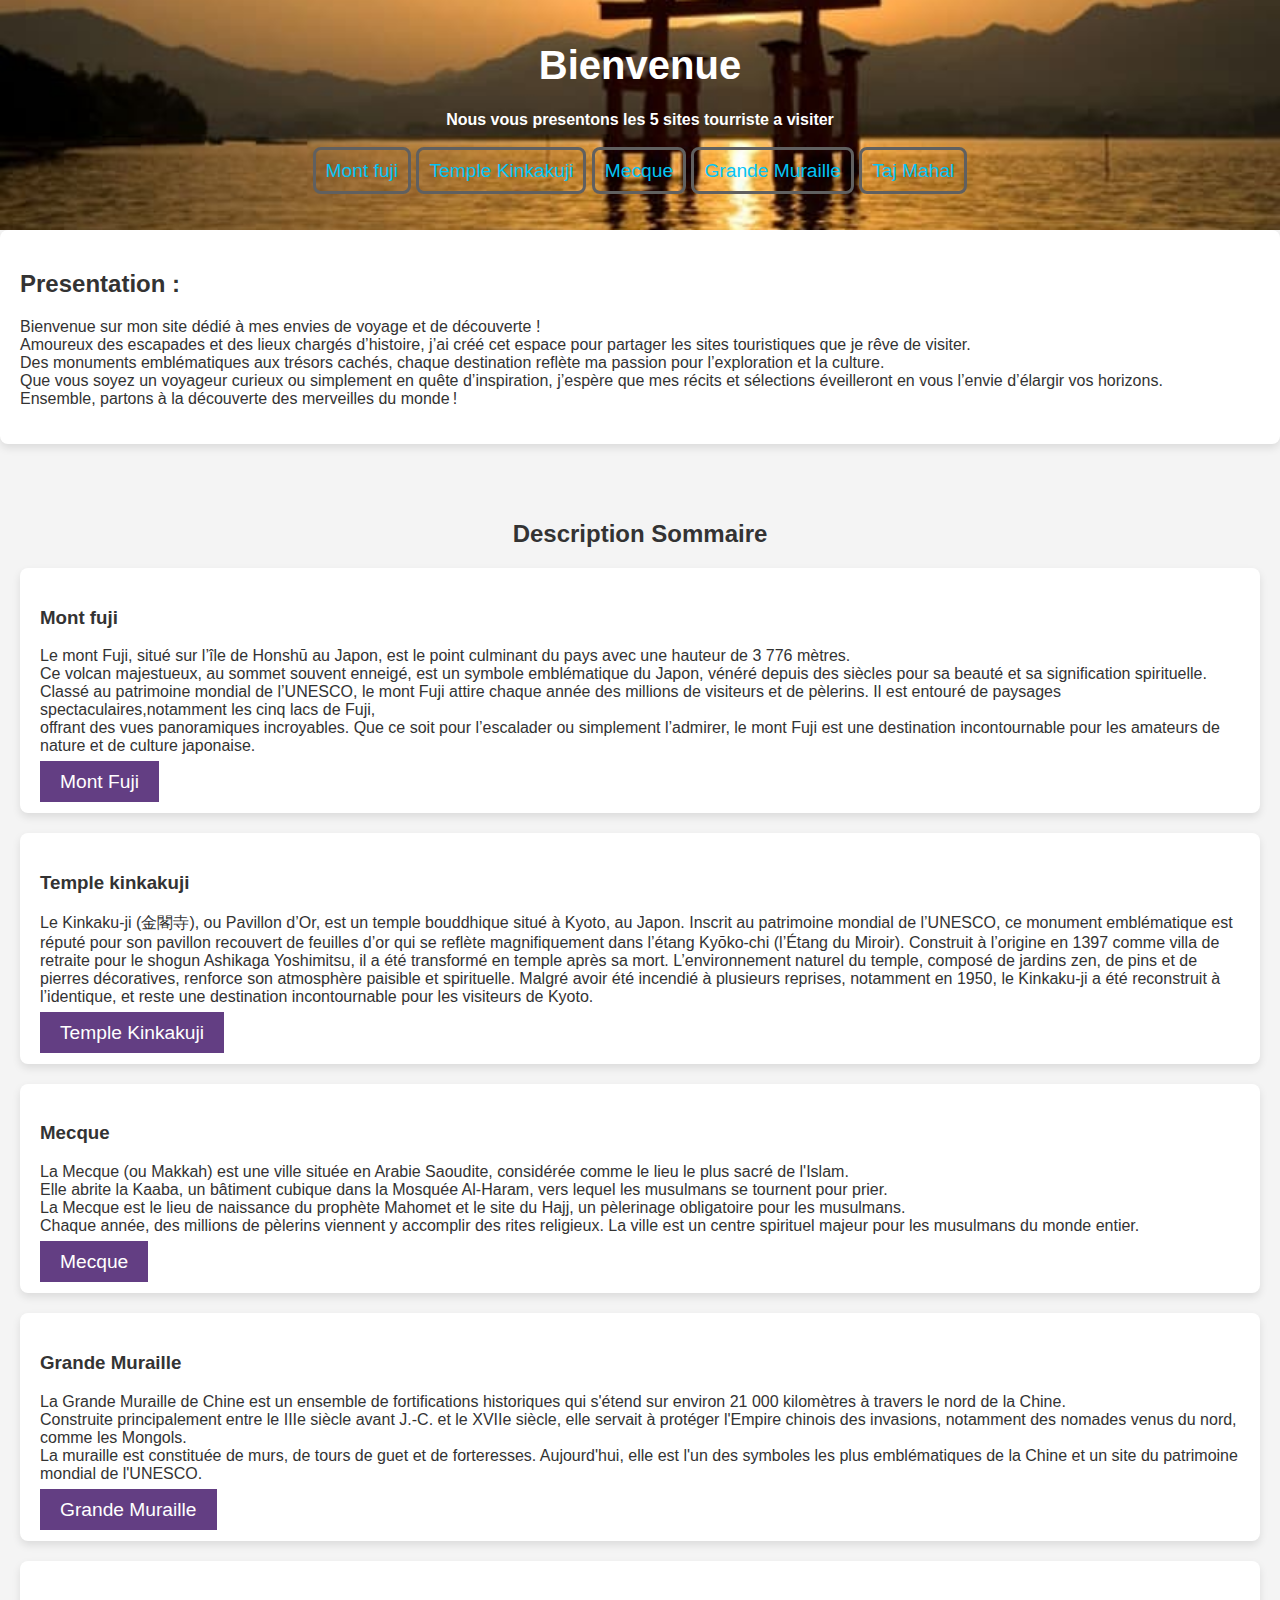
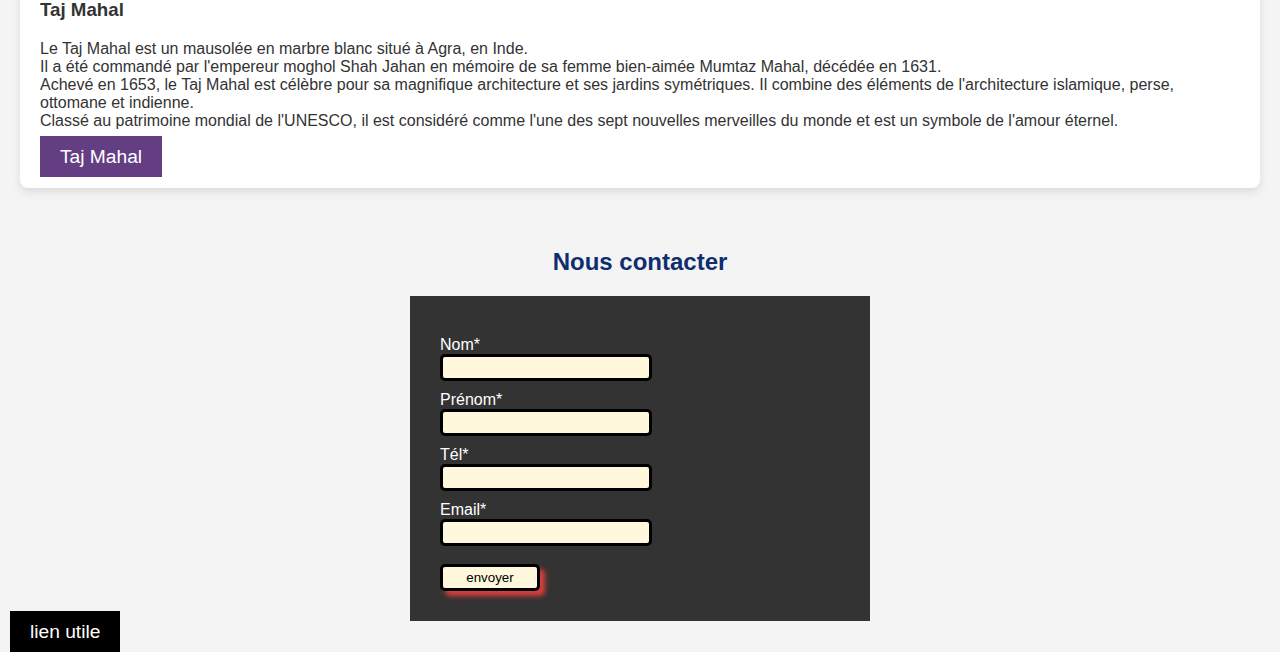
<file: index.html>
<!DOCTYPE html>
<html lang="fr">
<head>
    <meta charset="UTF-8">
    <meta name="viewport" content="width=device-width, initial-scale=1.0">
    <link href="Style.css" rel="stylesheet">
    <title>Accueil</title>
</head>
<body>
<div class="n1">
<header>
    <!-- fond -->
    <div>
        <h1>Bienvenue</h1>
        <h4>Nous vous presentons les 5 sites tourriste a visiter </h4>
    </div>
    <!-- navigation -->
    <div class="nav">
    <nav>
        <a class="D3" href="#I1">Mont fuji</a>
        <a class="D3" href="#I2">Temple Kinkakuji</a>
        <a class="D3" href="#I4">Mecque</a>
        <a class="D3" href="#I3">Grande Muraille</a>
        <a class="D3" href="#I5">Taj Mahal</a>
    </nav>
    </div>
    <br>
</header>
</div>
    <!-- vue d'ensemble -->
    <div class="D1">
        <h2>Presentation :</h2>
    <p>
        Bienvenue sur mon site dédié à mes envies de voyage et de découverte !
    <br>Amoureux des escapades et des lieux chargés d’histoire, j’ai créé cet espace pour partager les sites touristiques que je rêve de visiter. 
    <br>Des monuments emblématiques aux trésors cachés, chaque destination reflète ma passion pour l’exploration et la culture.
    <br>Que vous soyez un voyageur curieux ou simplement en quête d’inspiration, j’espère que mes récits et sélections éveilleront en vous l’envie d’élargir vos horizons. 
    <br>Ensemble, partons à la découverte des merveilles du monde !
    </div>
    </p>
    <section id="Pre">
        <h2>Description Sommaire</h2>
        <!-- site 1 -->
    <div class="D2">
        <div class="D1" id="I1">
         <h3 >Mont fuji</h3>
            <p>
                Le mont Fuji, situé sur l’île de Honshū au Japon, est le point culminant du pays avec une hauteur de 3 776 mètres. 
                <br>Ce volcan majestueux, au sommet souvent enneigé, est un symbole emblématique du Japon, vénéré depuis des siècles pour sa beauté et sa signification spirituelle. 
                <br>Classé au patrimoine mondial de l’UNESCO, le mont Fuji attire chaque année des millions de visiteurs et de pèlerins. Il est entouré de paysages spectaculaires,notamment les cinq lacs de Fuji, 
                <br>offrant des vues panoramiques incroyables. Que ce soit pour l’escalader ou simplement l’admirer, le mont Fuji est une destination incontournable pour les amateurs de nature et de culture japonaise.
            </p>
            <a class="lien" href="index1.html">Mont Fuji</a>
        </div>
        <!-- site 2 -->
        <div class="D1" id="I2">
         <h3>Temple kinkakuji</h3>
                <p>
                    Le Kinkaku-ji (金閣寺), ou Pavillon d’Or, est un temple bouddhique situé à Kyoto, au Japon. Inscrit au patrimoine mondial de l’UNESCO, ce monument emblématique est réputé pour son pavillon recouvert de feuilles d’or qui se reflète magnifiquement dans l’étang Kyōko-chi (l’Étang du Miroir). Construit à l’origine en 1397 comme villa de retraite pour le shogun Ashikaga Yoshimitsu, il a été transformé en temple après sa mort.                 
                    L’environnement naturel du temple, composé de jardins zen, de pins et de pierres décoratives, renforce son atmosphère paisible et spirituelle. Malgré avoir été incendié à plusieurs reprises, notamment en 1950, le Kinkaku-ji a été reconstruit à l’identique, et reste une destination incontournable pour les visiteurs de Kyoto.
                </p>
                <a class="lien" href="index2.html">Temple Kinkakuji</a>
        </div>
        <!-- site 3 -->
        <div class="D1" id="I3">
         <h3>Mecque</h3>
                <p>
                    La Mecque (ou Makkah) est une ville située en Arabie Saoudite, considérée comme le lieu le plus sacré de l'Islam.
                    <br>Elle abrite la Kaaba, un bâtiment cubique dans la Mosquée Al-Haram, vers lequel les musulmans se tournent pour prier.
                    <br>La Mecque est le lieu de naissance du prophète Mahomet et le site du Hajj, un pèlerinage obligatoire pour les musulmans.
                    <br>Chaque année, des millions de pèlerins viennent y accomplir des rites religieux. La ville est un centre spirituel majeur pour les musulmans du monde entier.
                </p>
                <a class="lien" href="index3.html">Mecque</a>
        </div>
        <!-- site 4 -->
        <div class="D1" id="I4">
         <h3>Grande Muraille</h3>
                <p>
                    La Grande Muraille de Chine est un ensemble de fortifications historiques qui s'étend sur environ 21 000 kilomètres à travers le nord de la Chine. 
                    <br>Construite principalement entre le IIIe siècle avant J.-C. et le XVIIe siècle, elle servait à protéger l'Empire chinois des invasions, notamment des nomades venus du nord, comme les Mongols. 
                    <br>La muraille est constituée de murs, de tours de guet et de forteresses. Aujourd'hui, elle est l'un des symboles les plus emblématiques de la Chine et un site du patrimoine mondial de l'UNESCO.
                </p>
                <a class="lien" href="index4.html">Grande Muraille</a>
        </div>
        <!-- site 5 -->
        <div class="D1" id="I5"> 
         <h3>Taj Mahal</h3>
                <p>
                    Le Taj Mahal est un mausolée en marbre blanc situé à Agra, en Inde. 
                    <br>Il a été commandé par l'empereur moghol Shah Jahan en mémoire de sa femme bien-aimée Mumtaz Mahal, décédée en 1631. 
                    <br>Achevé en 1653, le Taj Mahal est célèbre pour sa magnifique architecture et ses jardins symétriques. Il combine des éléments de l'architecture islamique, perse, ottomane et indienne. 
                    <br>Classé au patrimoine mondial de l'UNESCO, il est considéré comme l'une des sept nouvelles merveilles du monde et est un symbole de l'amour éternel.
                </p>
                <a class="lien" href="index5.html">Taj Mahal</a>
        </div>
    </div>
    </section>
    <h2 class="Titre">Nous contacter</h2>
<footer>
        <div>
            <label for="nom">Nom*</label>
            <div>
                <input type="text" name="nom" id="nom" >
            </div>
        </div>
        <div>
            <label for="prenom">Prénom*</label>
            <div>
                <input type="text" name="prenom" id="prenom">
            </div>
        </div>
        <div>
            <label for="Tel">Tél*</label>
            <div>
                <input type="text" id="tel" pattern="[0-9]{9,12}">
            </div>
        </div>
        <div>
            <label for="Email">Email*</label>
            <div>
                <input type="email" required>
            </div>
        </div>
        <br>
        <input type="submit" value="envoyer">
</footer>
        <!-- appel a l'action -->
        <div>
            <a class="link" href="https://www.booking.com/index.fr.html?label=msn-afRpVMcNJDnydwLz9jy38g-80333259377145%3Atikwd-80333444525150%3Aloc-161%3Aneo%3Amtp%3Alp153369%3Adec%3AqsMont+fuji+site+touristique&utm_source=bing&utm_medium=cpc&utm_term=afRpVMcNJDnydwLz9jy38g&utm_campaign=French_Senegal+FR+SN&aid=2278700&sid=4f54b60090ae65f70c42c40e29207265">lien utile</a>
        </div>
</body>
</html>
</file>
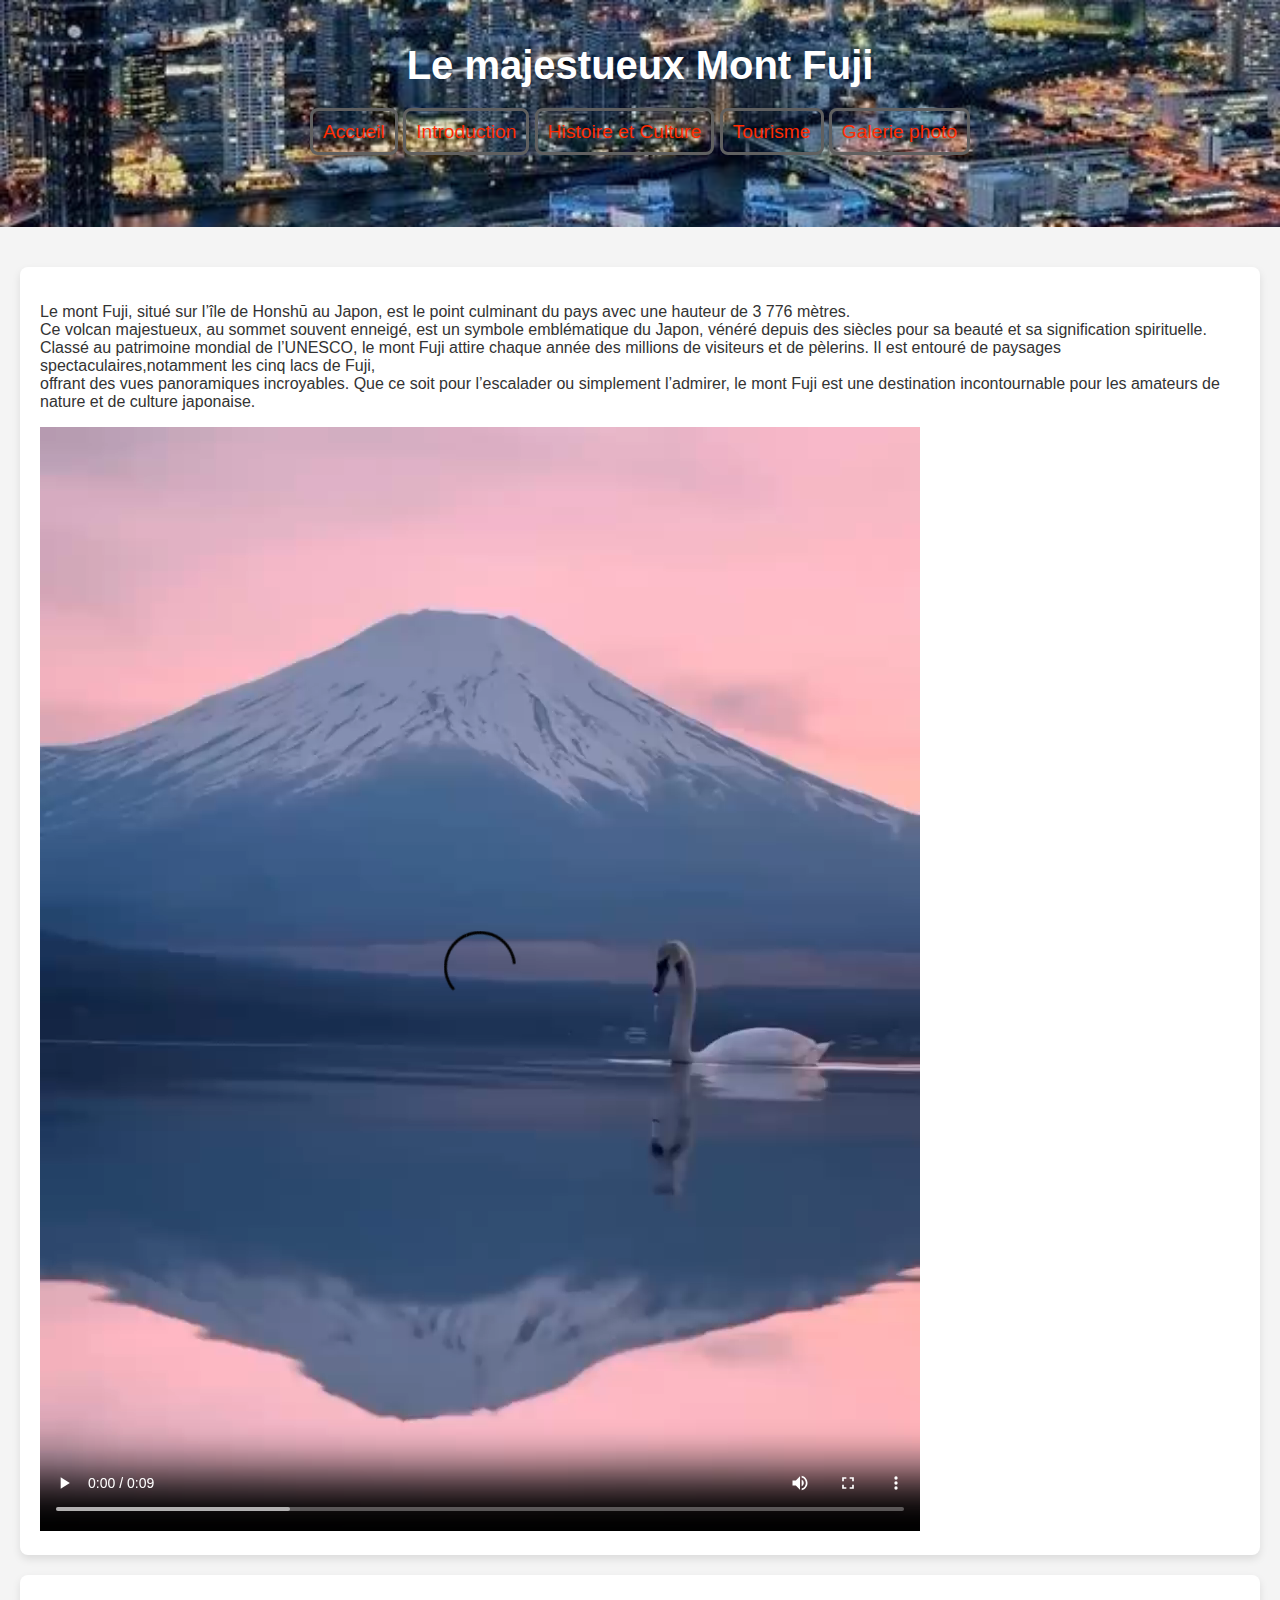
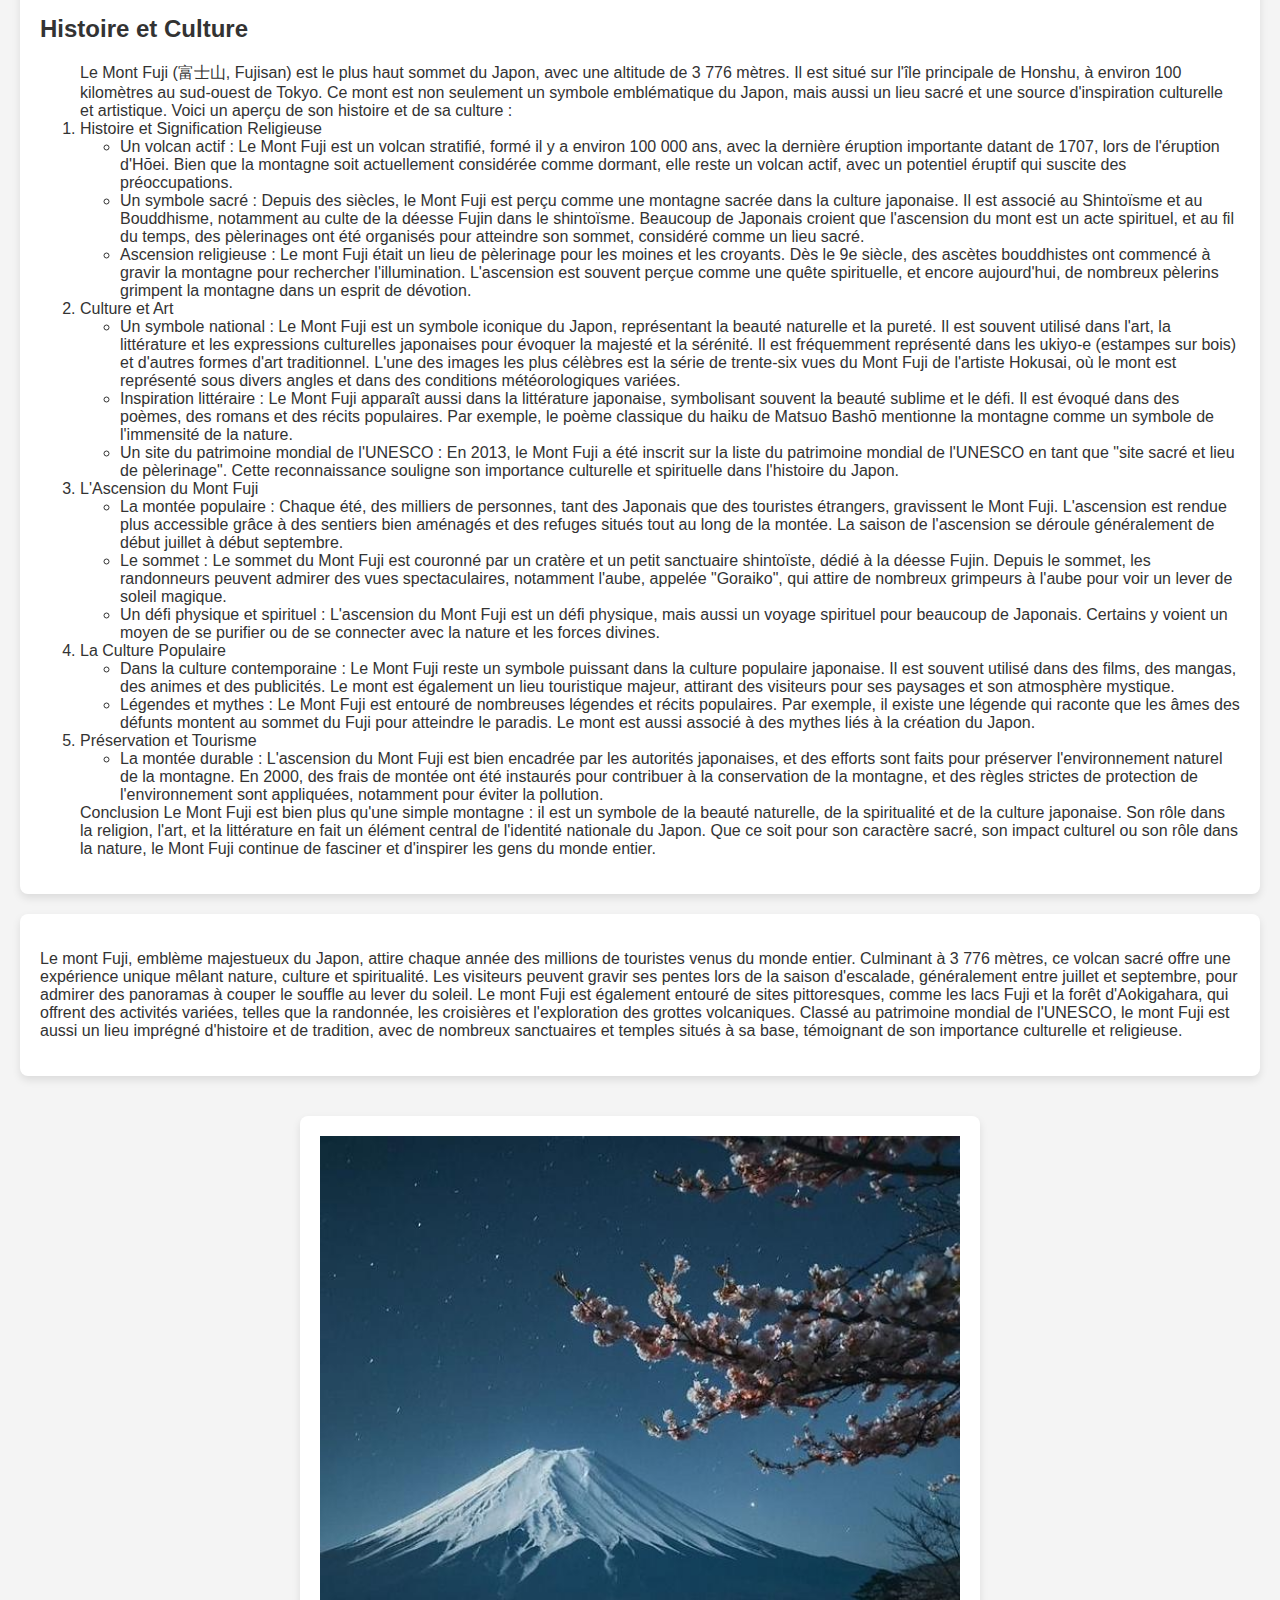
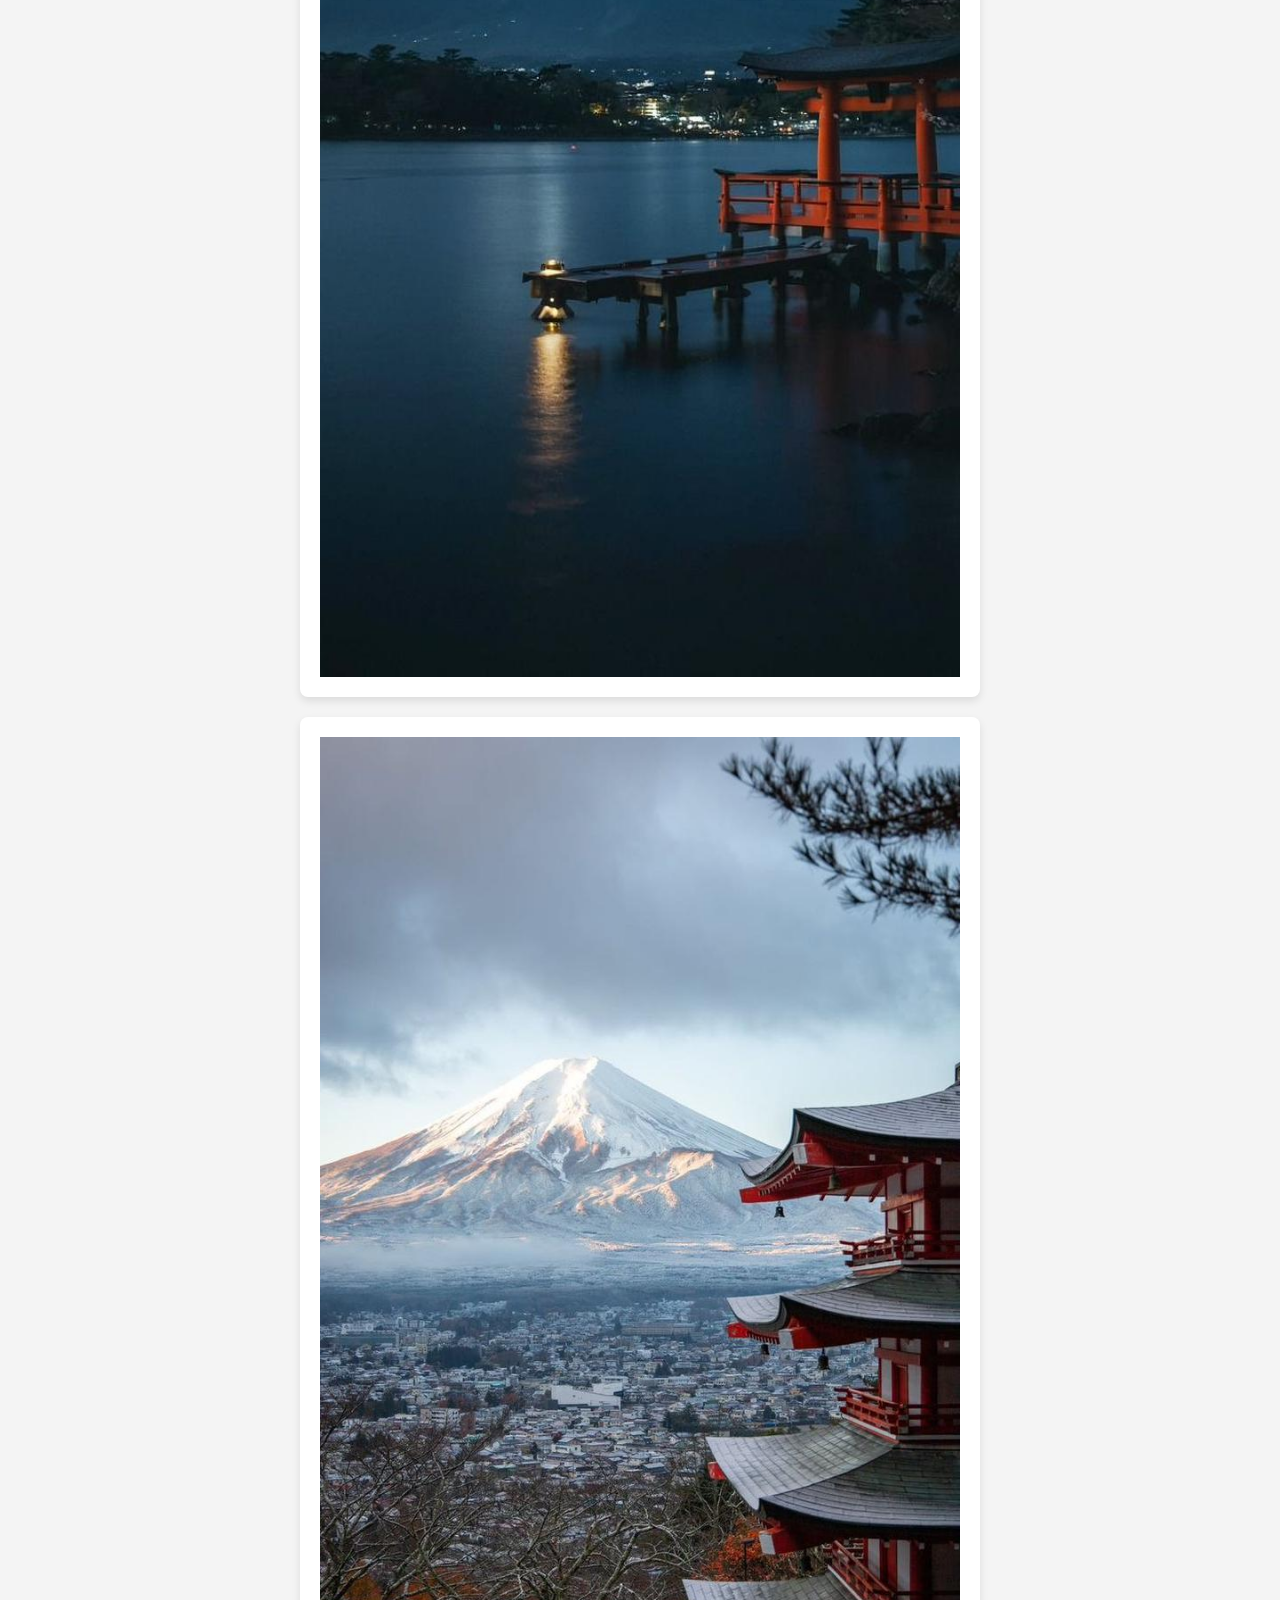
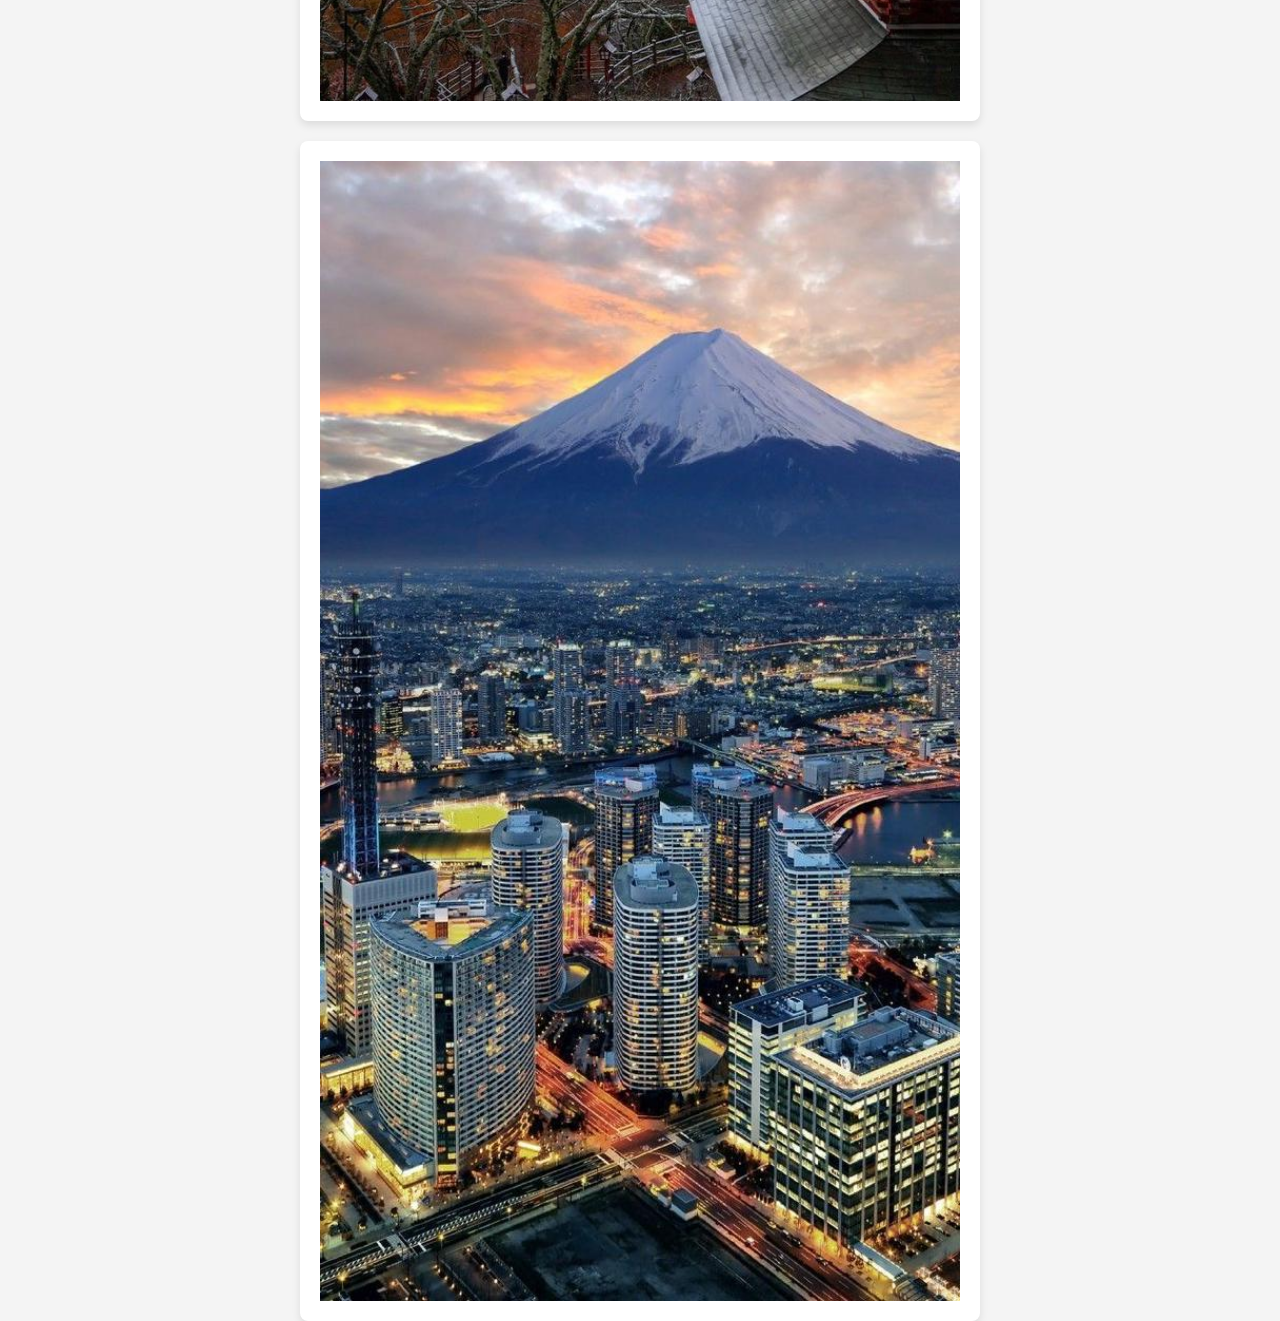
<file: index1.html>
<!DOCTYPE html>
<html lang="fr">
<head>
    <meta charset="UTF-8">
    <meta name="viewport" content="width=device-width, initial-scale=1.0">
    <link href="Style1.css" rel="stylesheet">
    <title>Mont-fuji</title>
</head>
<body>
<div class="n2">
<header>
    <!-- fond -->
    <h1>Le majestueux Mont Fuji</h1>
    <!-- navigation -->
    <div class="nav">
    <nav>
        <a class="D3" href="index.html">Accueil</a>
        <a class="D3" href="#I1">Introduction</a>
        <a class="D3" href="#I2">Histoire et Culture</a>
        <a class="D3" href="#I3">Tourisme</a>
        <a class="D3" href="#I4">Galerie photo</a>
    </nav>
    </div>
    <br>
    <br>
    <br>
</header>
</div>
    <section id="Pre">
    <!-- introduction -->
    <div class="D2">
    <div class="D1" id="I1">
        <p>
            Le mont Fuji, situé sur l’île de Honshū au Japon, est le point culminant du pays avec une hauteur de 3 776 mètres. 
            <br>Ce volcan majestueux, au sommet souvent enneigé, est un symbole emblématique du Japon, vénéré depuis des siècles pour sa beauté et sa signification spirituelle. 
            <br>Classé au patrimoine mondial de l’UNESCO, le mont Fuji attire chaque année des millions de visiteurs et de pèlerins. Il est entouré de paysages spectaculaires,notamment les cinq lacs de Fuji, 
            <br>offrant des vues panoramiques incroyables. Que ce soit pour l’escalader ou simplement l’admirer, le mont Fuji est une destination incontournable pour les amateurs de nature et de culture japonaise.
        </p>
        <video src="image/fuji4.mp4" type="mp4" controls>
            Aperçu
        </video>
     </div>
     <!-- histoire et culture -->
    <div class="D1">
    <h2 id="I2">Histoire et Culture</h2>
    <article>
        <p>
            <ol>
                Le Mont Fuji (富士山, Fujisan) est le plus haut sommet du Japon, avec une altitude de 3 776 mètres. Il est situé sur l'île principale de Honshu, à environ 100 kilomètres au sud-ouest de Tokyo. Ce mont est non seulement un symbole emblématique du Japon, mais aussi un lieu sacré et une source d'inspiration culturelle et artistique. Voici un aperçu de son histoire et de sa culture :
                <li> Histoire et Signification Religieuse</li>
            <ul>
                <li>Un volcan actif : Le Mont Fuji est un volcan stratifié, formé il y a environ 100 000 ans, avec la dernière éruption importante datant de 1707, lors de l'éruption d'Hōei. Bien que la montagne soit actuellement considérée comme dormant, elle reste un volcan actif, avec un potentiel éruptif qui suscite des préoccupations.</li>
                <li>Un symbole sacré : Depuis des siècles, le Mont Fuji est perçu comme une montagne sacrée dans la culture japonaise. Il est associé au Shintoïsme et au Bouddhisme, notamment au culte de la déesse Fujin dans le shintoïsme. Beaucoup de Japonais croient que l'ascension du mont est un acte spirituel, et au fil du temps, des pèlerinages ont été organisés pour atteindre son sommet, considéré comme un lieu sacré.</li>
                <li>Ascension religieuse : Le mont Fuji était un lieu de pèlerinage pour les moines et les croyants. Dès le 9e siècle, des ascètes bouddhistes ont commencé à gravir la montagne pour rechercher l'illumination. L'ascension est souvent perçue comme une quête spirituelle, et encore aujourd'hui, de nombreux pèlerins grimpent la montagne dans un esprit de dévotion.</li>
            </ul>
                <li>Culture et Art</li>
            <ul>
                <li>Un symbole national : Le Mont Fuji est un symbole iconique du Japon, représentant la beauté naturelle et la pureté. Il est souvent utilisé dans l'art, la littérature et les expressions culturelles japonaises pour évoquer la majesté et la sérénité. Il est fréquemment représenté dans les ukiyo-e (estampes sur bois) et d'autres formes d'art traditionnel. L'une des images les plus célèbres est la série de trente-six vues du Mont Fuji de l'artiste Hokusai, où le mont est représenté sous divers angles et dans des conditions météorologiques variées.</li>
                <li>Inspiration littéraire : Le Mont Fuji apparaît aussi dans la littérature japonaise, symbolisant souvent la beauté sublime et le défi. Il est évoqué dans des poèmes, des romans et des récits populaires. Par exemple, le poème classique du haiku de Matsuo Bashō mentionne la montagne comme un symbole de l'immensité de la nature.</li>
                <li>Un site du patrimoine mondial de l'UNESCO : En 2013, le Mont Fuji a été inscrit sur la liste du patrimoine mondial de l'UNESCO en tant que "site sacré et lieu de pèlerinage". Cette reconnaissance souligne son importance culturelle et spirituelle dans l'histoire du Japon.</li>
            </ul>
                <li>L'Ascension du Mont Fuji</li>
            <ul>
                <li>La montée populaire : Chaque été, des milliers de personnes, tant des Japonais que des touristes étrangers, gravissent le Mont Fuji. L'ascension est rendue plus accessible grâce à des sentiers bien aménagés et des refuges situés tout au long de la montée. La saison de l'ascension se déroule généralement de début juillet à début septembre.</li>
                <li>Le sommet : Le sommet du Mont Fuji est couronné par un cratère et un petit sanctuaire shintoïste, dédié à la déesse Fujin. Depuis le sommet, les randonneurs peuvent admirer des vues spectaculaires, notamment l'aube, appelée "Goraiko", qui attire de nombreux grimpeurs à l'aube pour voir un lever de soleil magique.</li>
                <li>Un défi physique et spirituel : L'ascension du Mont Fuji est un défi physique, mais aussi un voyage spirituel pour beaucoup de Japonais. Certains y voient un moyen de se purifier ou de se connecter avec la nature et les forces divines.</li>
            </ul>
                <li>La Culture Populaire</li>
            <ul>
                <li>Dans la culture contemporaine : Le Mont Fuji reste un symbole puissant dans la culture populaire japonaise. Il est souvent utilisé dans des films, des mangas, des animes et des publicités. Le mont est également un lieu touristique majeur, attirant des visiteurs pour ses paysages et son atmosphère mystique.</li>
                <li>Légendes et mythes : Le Mont Fuji est entouré de nombreuses légendes et récits populaires. Par exemple, il existe une légende qui raconte que les âmes des défunts montent au sommet du Fuji pour atteindre le paradis. Le mont est aussi associé à des mythes liés à la création du Japon.</li>
            </ul>
                <li>Préservation et Tourisme</li>
            <ul>
                <li>La montée durable : L'ascension du Mont Fuji est bien encadrée par les autorités japonaises, et des efforts sont faits pour préserver l'environnement naturel de la montagne. En 2000, des frais de montée ont été instaurés pour contribuer à la conservation de la montagne, et des règles strictes de protection de l'environnement sont appliquées, notamment pour éviter la pollution.</li>
            </ul>
            Conclusion
            Le Mont Fuji est bien plus qu'une simple montagne : il est un symbole de la beauté naturelle, de la spiritualité et de la culture japonaise. Son rôle dans la religion, l'art, et la littérature en fait un élément central de l'identité nationale du Japon. Que ce soit pour son caractère sacré, son impact culturel ou son rôle dans la nature, le Mont Fuji continue de fasciner et d'inspirer les gens du monde entier.
            </ol>
        </p>
    </article>
    </div>
        <!-- tourisme -->
      <article class="D1" id="I3">
        <p>
            Le mont Fuji, emblème majestueux du Japon, attire chaque année des millions de touristes venus du monde entier. Culminant à 3 776 mètres, ce volcan sacré offre une expérience unique mêlant nature, culture et spiritualité. Les visiteurs peuvent gravir ses pentes lors de la saison d'escalade, généralement entre juillet et septembre, pour admirer des panoramas à couper le souffle au lever du soleil. Le mont Fuji est également entouré de sites pittoresques, comme les lacs Fuji et la forêt d'Aokigahara, qui offrent des activités variées, telles que la randonnée, les croisières et l'exploration des grottes volcaniques. Classé au patrimoine mondial de l'UNESCO, le mont Fuji est aussi un lieu imprégné d'histoire et de tradition, avec de nombreux sanctuaires et temples situés à sa base, témoignant de son importance culturelle et religieuse.
        </p>
      </article>
    </div>
    </section>
        <!-- galerie photo -->
    <section id="I4" id="Pre">
    <div class="D2">
        <div class="D4">
        <img src="image/fuji1.jpg" alt="Mont-fuji" class="image">
        </div>
        <div class="D4">
        <img src="image/fuji2.jpg" alt="Mont-fuji" class="image">
        </div>
        <div class="D4">
        <img src="image/fuji3.jpg" alt="Mont-fuji" class="image">
        </div>
    </div>
    </section>
</body>
</html>
</file>
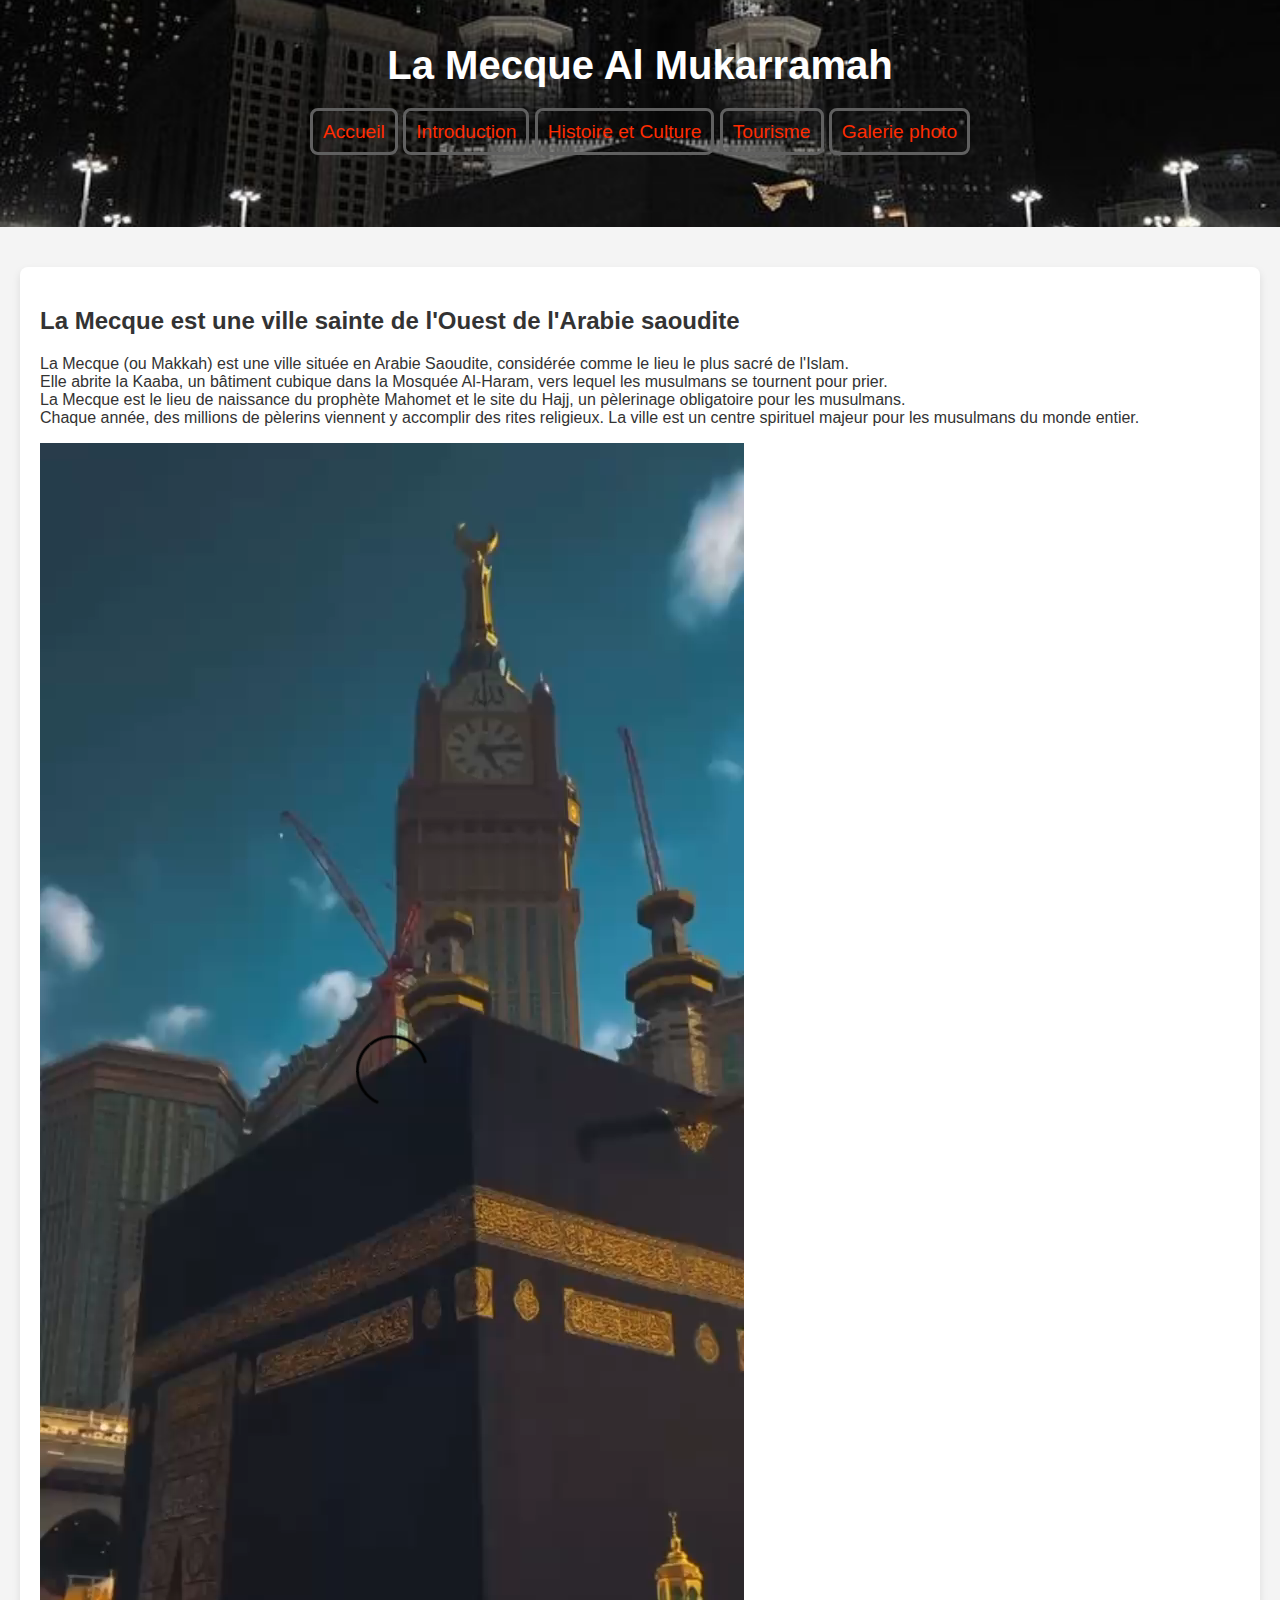
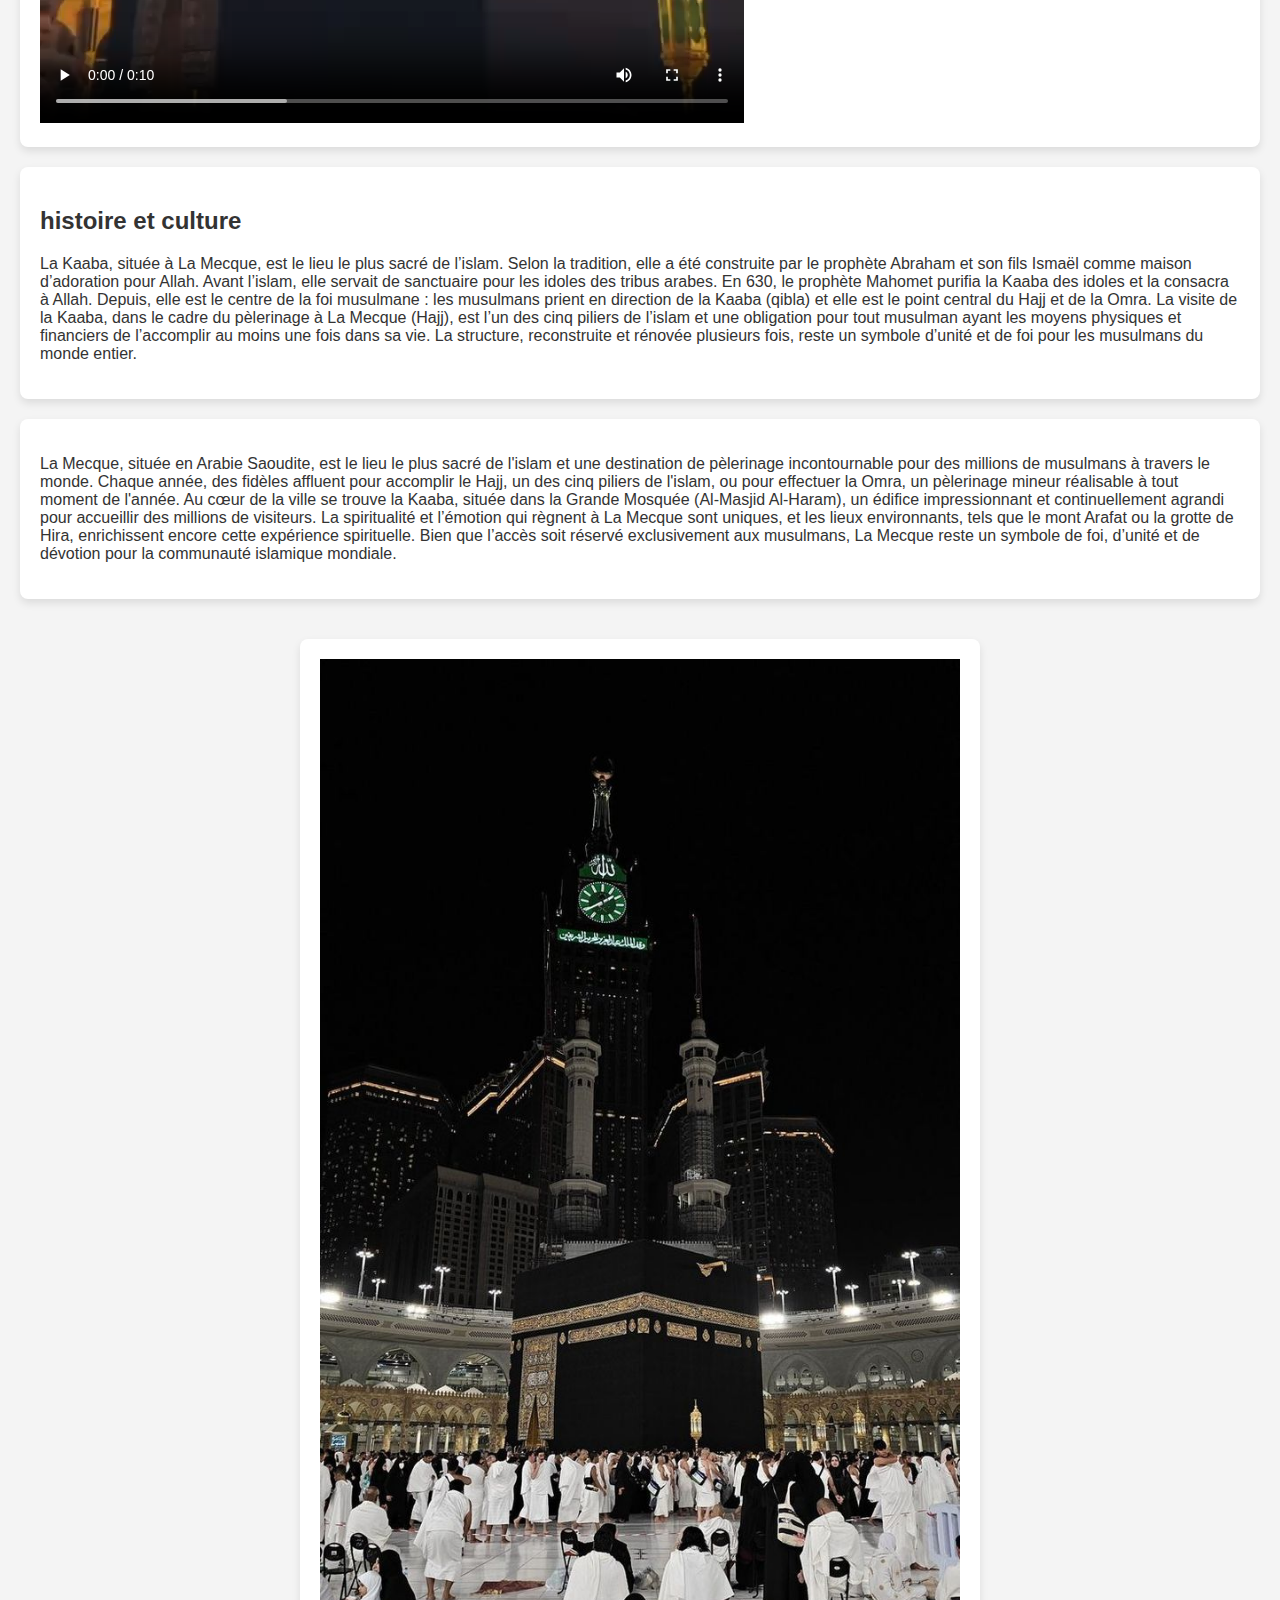
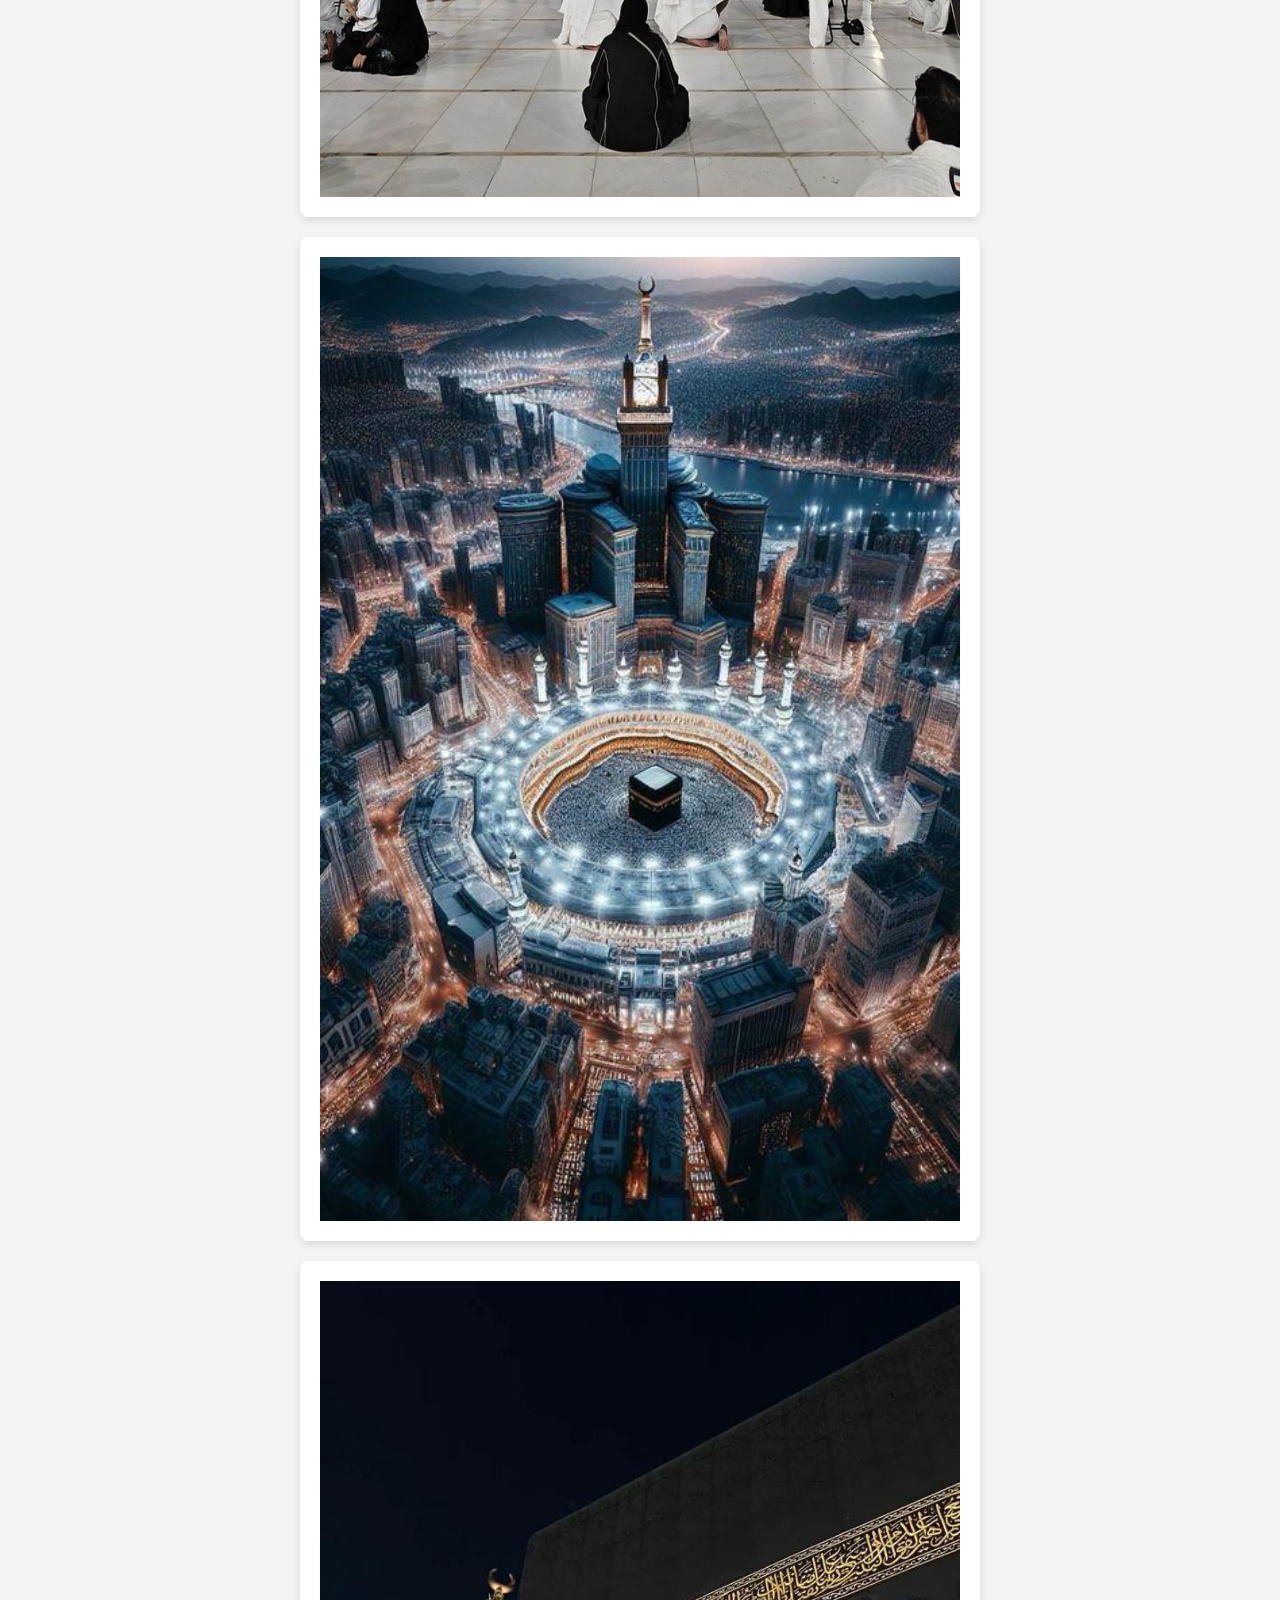
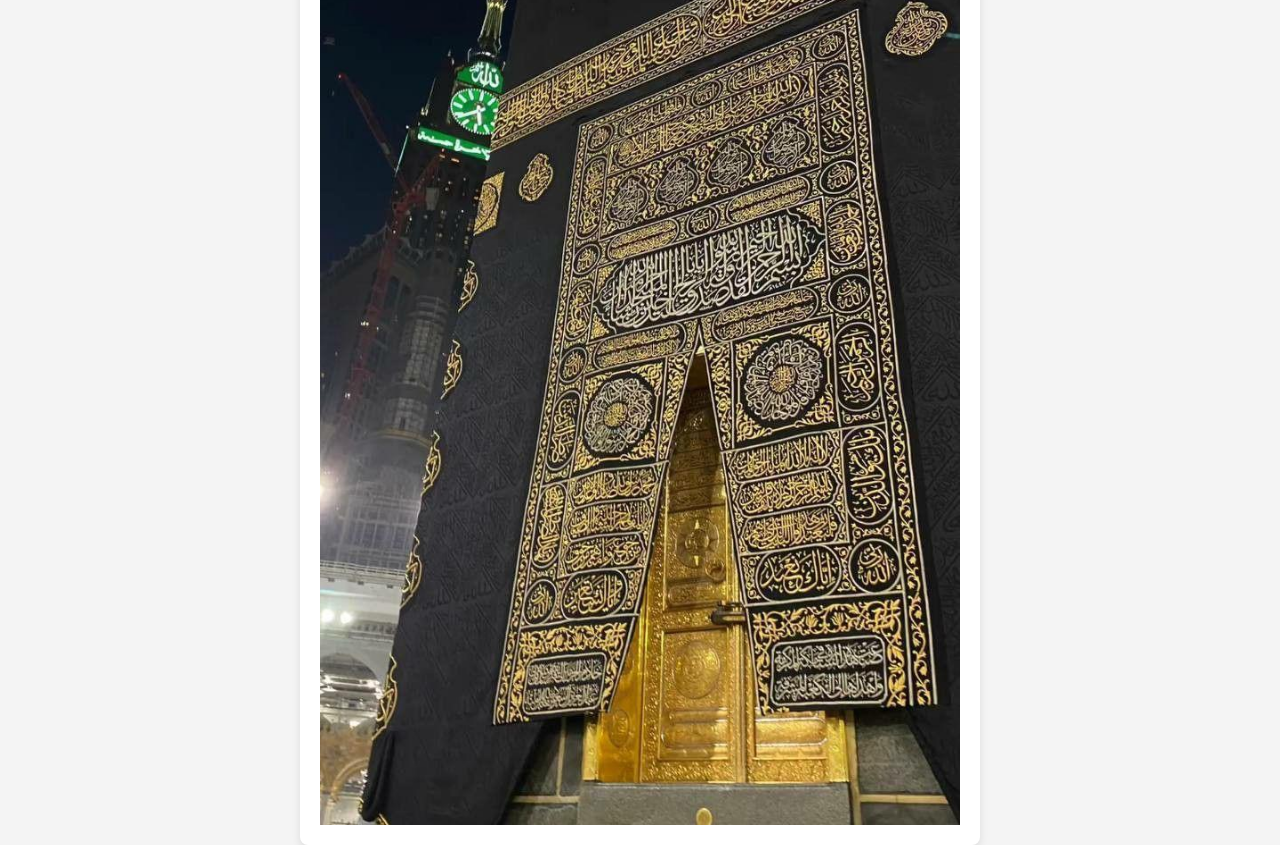
<file: index3.html>
<!DOCTYPE html>
<html lang="fr">
<head>
    <meta charset="UTF-8">
    <meta name="viewport" content="width=device-width, initial-scale=1.0">
    <link href="Style1.css" rel="stylesheet">
    <title>La-Mecque</title>
</head>
<body>
<div class="n4">
<header>
    <!-- fond -->
    <h1>La Mecque Al Mukarramah</h1>
    <!-- navigation -->
    <div class="nav">
    <nav>
        <a class="D3" href="index.html">Accueil</a>
        <a class="D3" href="#I1">Introduction</a>
        <a class="D3" href="#I2">Histoire et Culture</a>
        <a class="D3" href="#I3">Tourisme</a>
        <a class="D3" href="#I4">Galerie photo</a>
        
    </nav>
    </div>
    <br>
    <br>
    <br>
</header>
</div>
<section id="Pre">
    <!-- introduction -->
    <div class="D2">
    <div class="D1" id="I1">
        <h2>La Mecque est une ville sainte de l'Ouest de l'Arabie saoudite</h2>
        <p>
            La Mecque (ou Makkah) est une ville située en Arabie Saoudite, considérée comme le lieu le plus sacré de l'Islam.
            <br>Elle abrite la Kaaba, un bâtiment cubique dans la Mosquée Al-Haram, vers lequel les musulmans se tournent pour prier.
            <br>La Mecque est le lieu de naissance du prophète Mahomet et le site du Hajj, un pèlerinage obligatoire pour les musulmans.
            <br>Chaque année, des millions de pèlerins viennent y accomplir des rites religieux. La ville est un centre spirituel majeur pour les musulmans du monde entier.
        </p>
        <video src="image/Mecque4.mp4" type="video/mp4" controls>
            Aperçu
        </video>
     </div>
     <!-- histoire et culture -->
     <div class="D1">
      <h2 id="I2">histoire et culture</h2>
      <article>
        <p>
            La Kaaba, située à La Mecque, est le lieu le plus sacré de l’islam. Selon la tradition, elle a été construite par le prophète Abraham et son fils Ismaël comme maison d’adoration pour Allah. Avant l’islam, elle servait de sanctuaire pour les idoles des tribus arabes.
            En 630, le prophète Mahomet purifia la Kaaba des idoles et la consacra à Allah. Depuis, elle est le centre de la foi musulmane : les musulmans prient en direction de la Kaaba (qibla) et elle est le point central du Hajj et de la Omra.
            La visite de la Kaaba, dans le cadre du pèlerinage à La Mecque (Hajj), est l’un des cinq piliers de l’islam et une obligation pour tout musulman ayant les moyens physiques et financiers de l’accomplir au moins une fois dans sa vie.
            La structure, reconstruite et rénovée plusieurs fois, reste un symbole d’unité et de foi pour les musulmans du monde entier.
        </p>
        </article>
        </div>
      <!-- tourisme -->
      <article class="D1" id="I3">
        <p>
            La Mecque, située en Arabie Saoudite, est le lieu le plus sacré de l'islam et une destination de pèlerinage incontournable pour des millions de musulmans à travers le monde. Chaque année, des fidèles affluent pour accomplir le Hajj, un des cinq piliers de l'islam, ou pour effectuer la Omra, un pèlerinage mineur réalisable à tout moment de l'année. Au cœur de la ville se trouve la Kaaba, située dans la Grande Mosquée (Al-Masjid Al-Haram), un édifice impressionnant et continuellement agrandi pour accueillir des millions de visiteurs. La spiritualité et l’émotion qui règnent à La Mecque sont uniques, et les lieux environnants, tels que le mont Arafat ou la grotte de Hira, enrichissent encore cette expérience spirituelle. Bien que l’accès soit réservé exclusivement aux musulmans, La Mecque reste un symbole de foi, d’unité et de dévotion pour la communauté islamique mondiale.
        </p>
      </article>
    </div>
</section>
        <!-- galerie photo -->
    <section id="I4" id="Pre">
        <div class="D2">
        <div class="D4">
        <img src="image/Mecque1.jpg" alt="Mecque" class="image">
        </div>
        <div class="D4">
        <img src="image/Mecque2.jpg" alt="Mecque" class="image">
        </div>
        <div class="D4">
        <img src="image/Mecque3.jpg" alt="Mecque" class="image">
        </div>
    </div>
    </section>
</body>
</html>
</file>
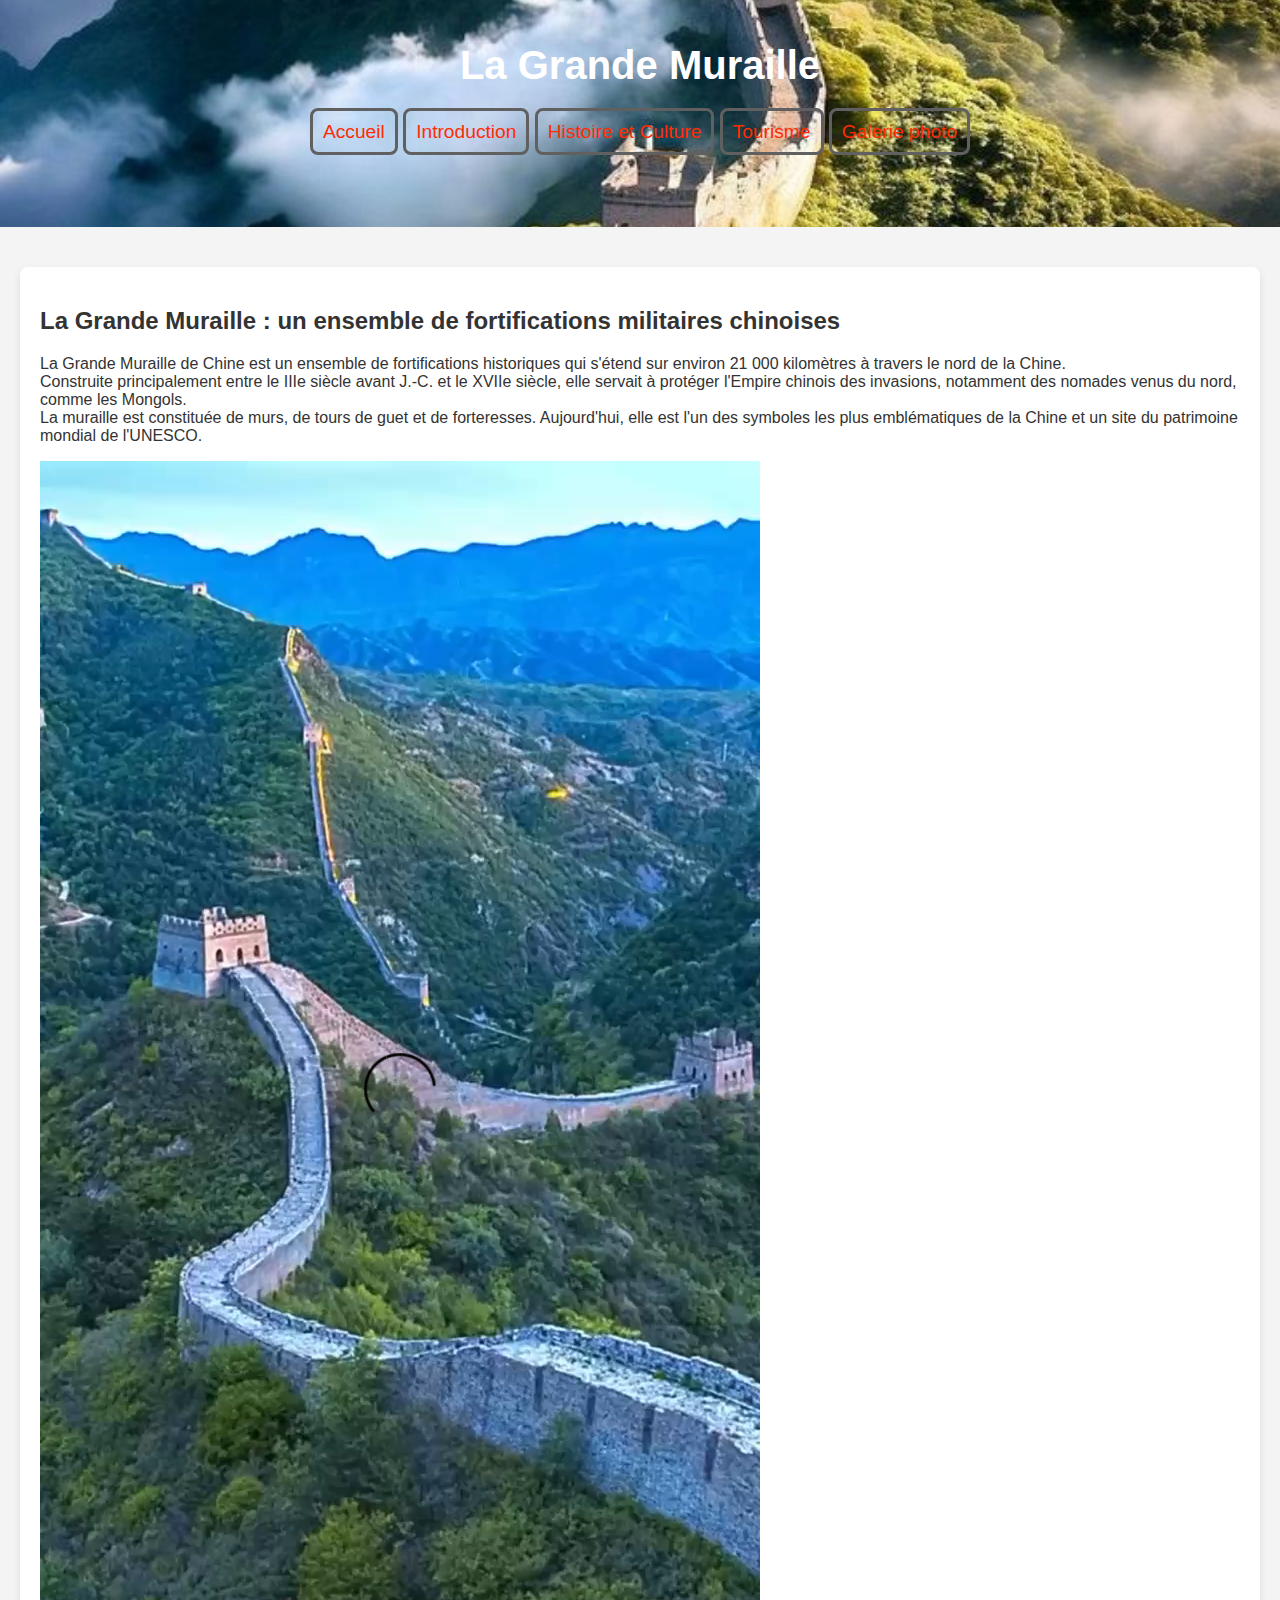
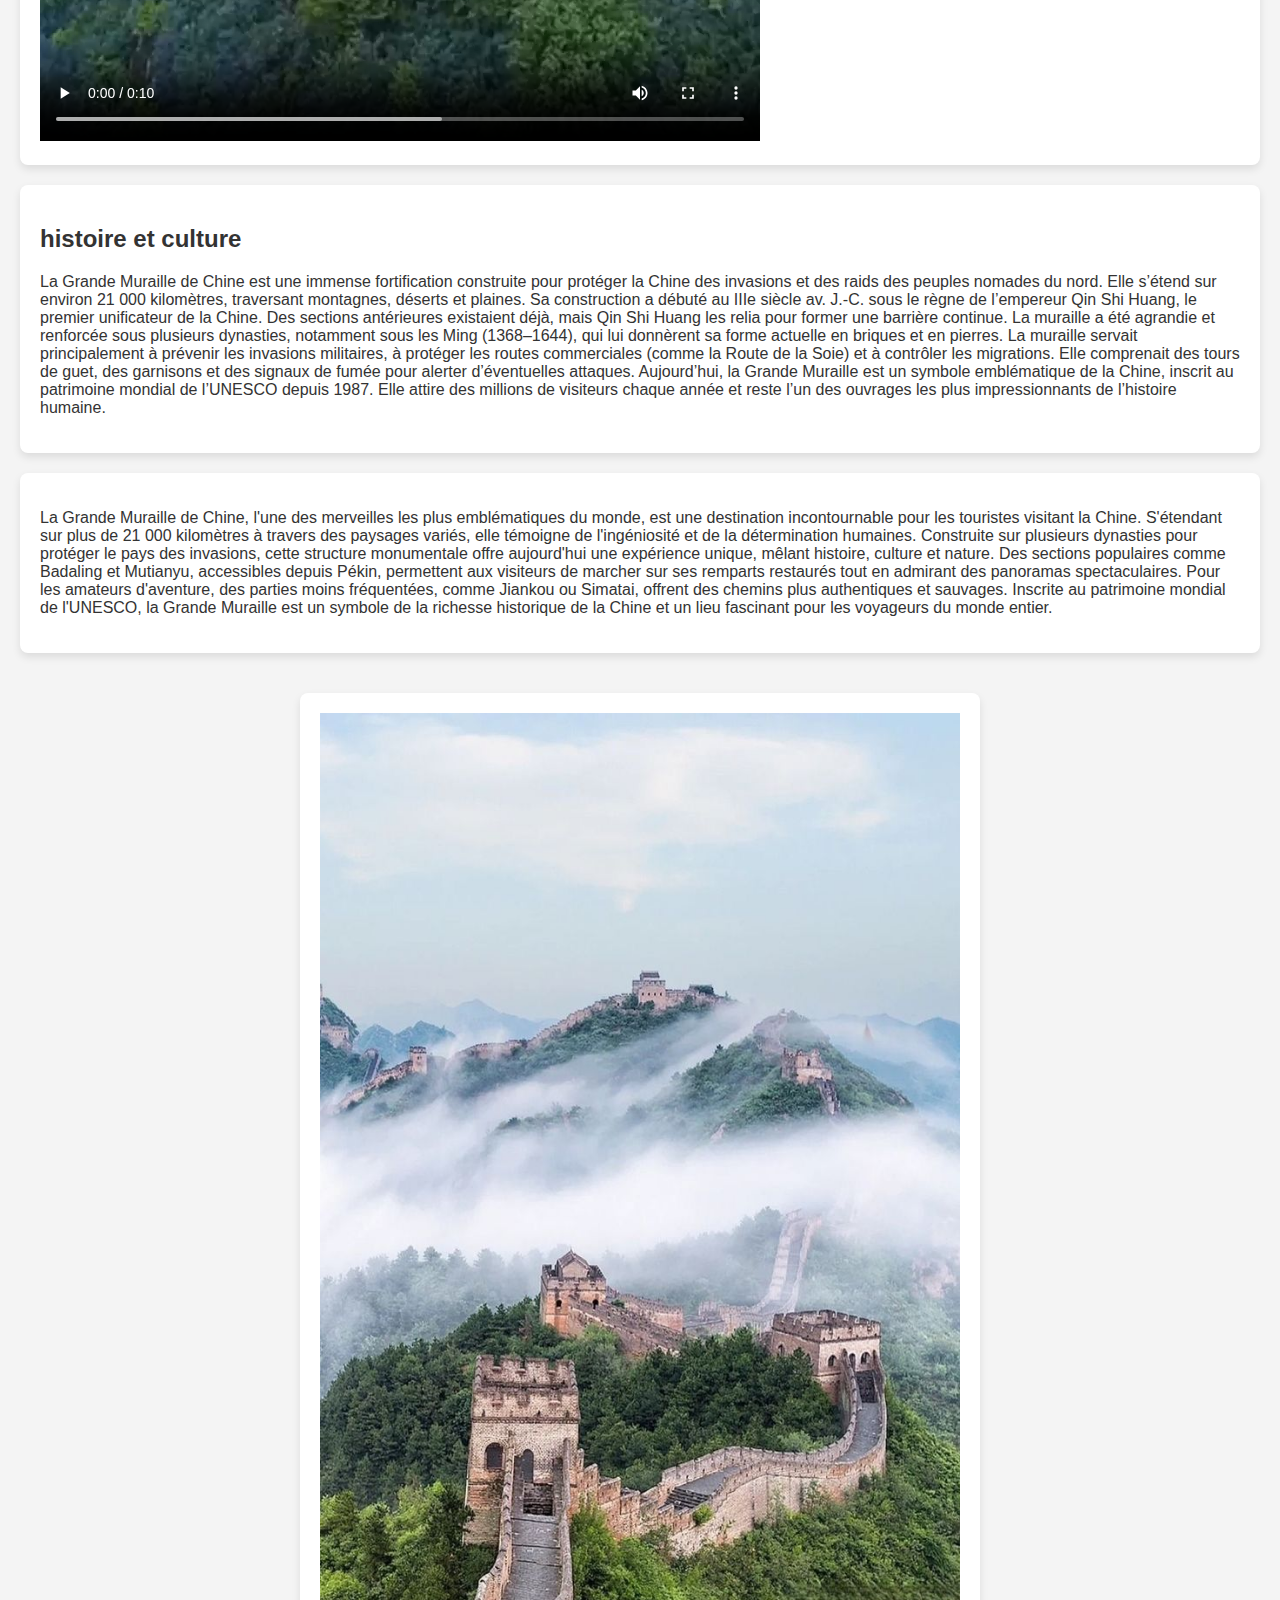
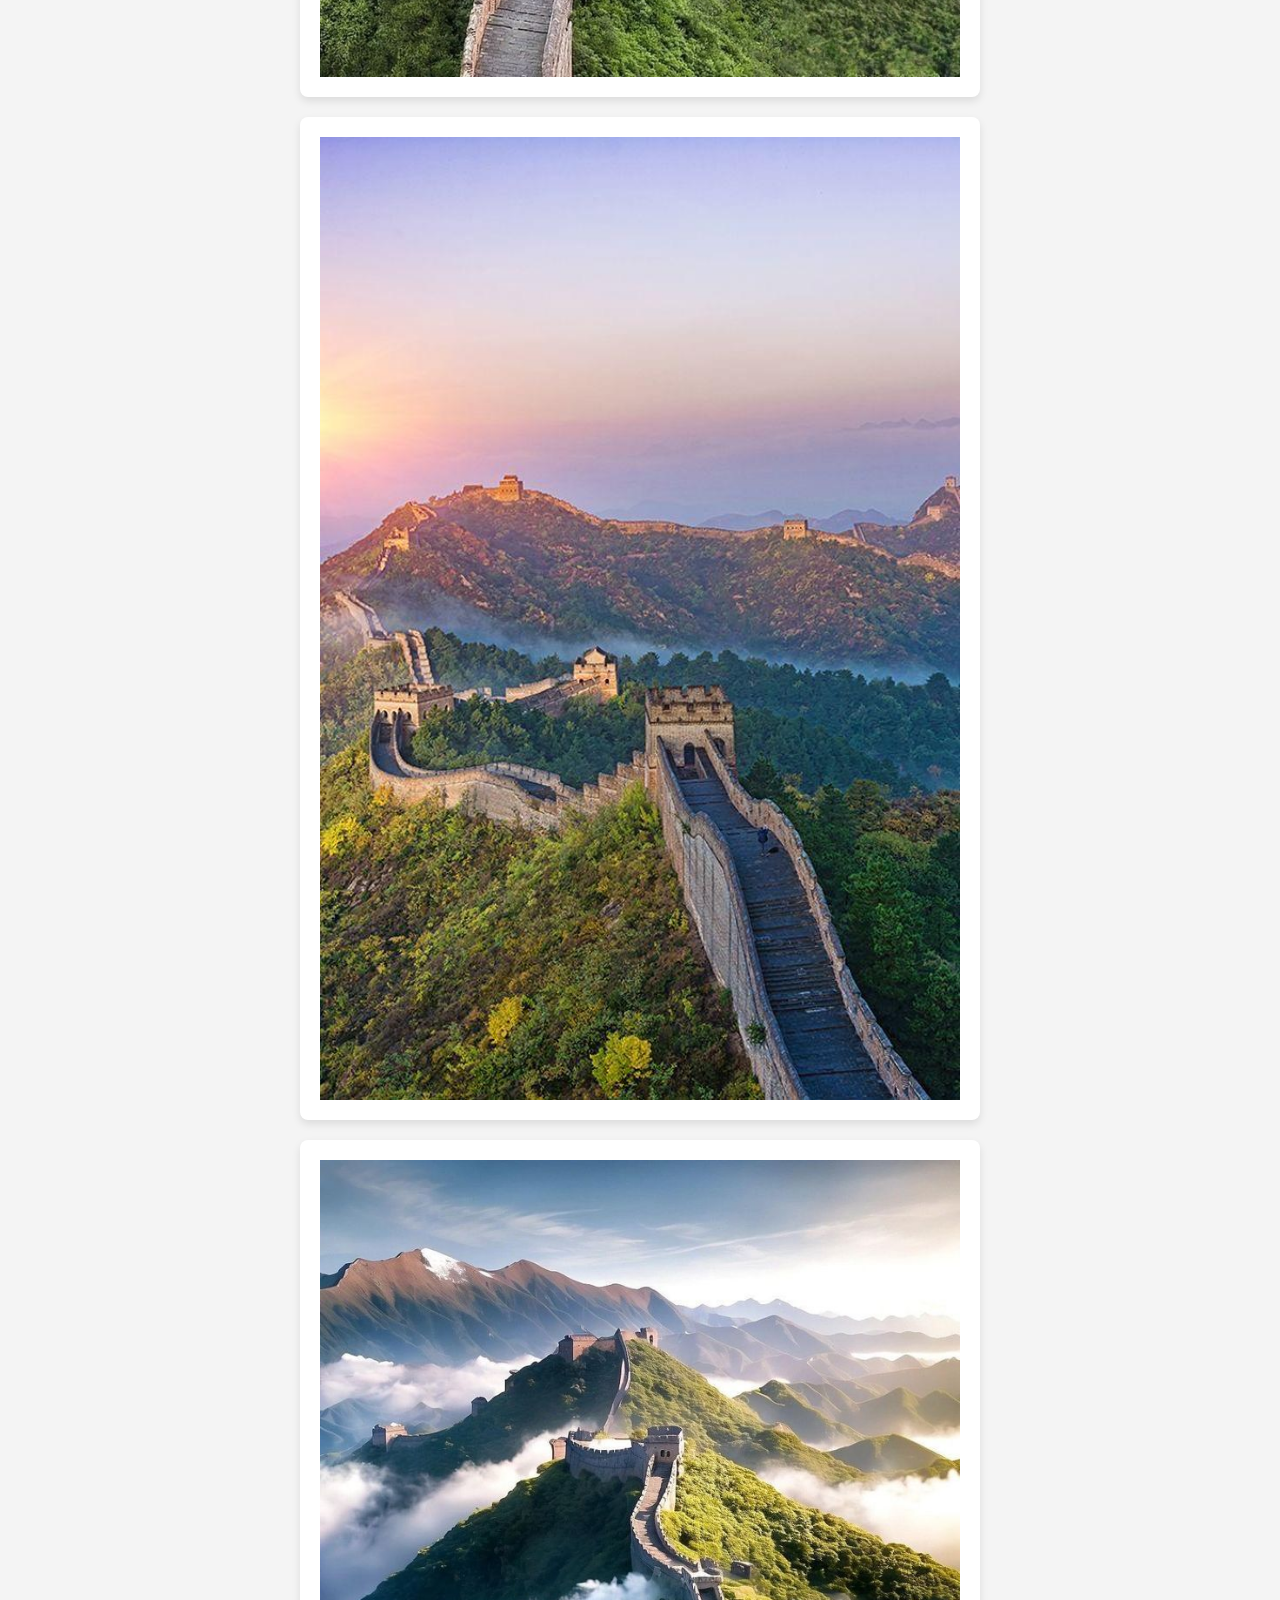
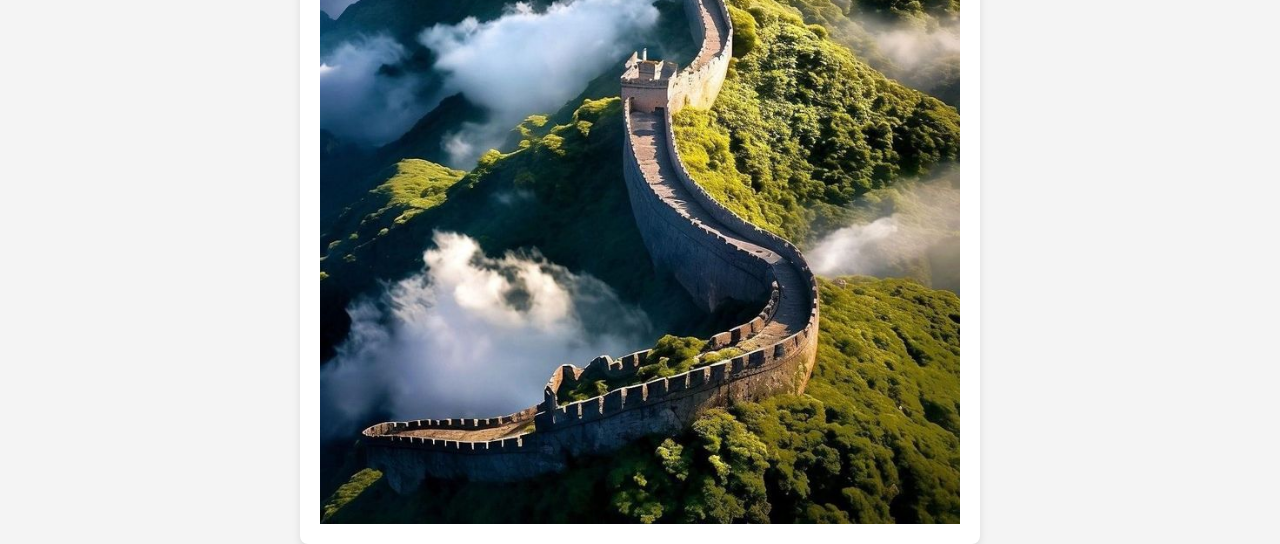
<file: index4.html>
<!DOCTYPE html>
<html lang="fr">
<head>
    <meta charset="UTF-8">
    <meta name="viewport" content="width=device-width, initial-scale=1.0">
    <link href="Style1.css" rel="stylesheet">
    <title>Grande-Muraille-de-Chine</title>
</head>
<body>
<div class="n5">
<header>
        <!-- fond -->
        <h1>La Grande Muraille</h1>
        <!-- navigation -->
    <div class="nav">
        <nav>
            <a class="D3" href="index.html">Accueil</a>
            <a class="D3" href="#I1">Introduction</a>
            <a class="D3" href="#I2">Histoire et Culture</a>
            <a class="D3" href="#I3">Tourisme</a>
            <a class="D3" href="#I4">Galerie photo</a>
            
        </nav>
    </div>
    <br>
    <br>
    <br>
</header>
</div>
<section id="Pre">
        <!-- introduction -->
    <div class="D2">
    <div class="D1" id="I1">
        <h2>La Grande Muraille : un ensemble de fortifications militaires chinoises </h2>
        <p>
            La Grande Muraille de Chine est un ensemble de fortifications historiques qui s'étend sur environ 21 000 kilomètres à travers le nord de la Chine. 
            <br>Construite principalement entre le IIIe siècle avant J.-C. et le XVIIe siècle, elle servait à protéger l'Empire chinois des invasions, notamment des nomades venus du nord, comme les Mongols. 
            <br>La muraille est constituée de murs, de tours de guet et de forteresses. Aujourd'hui, elle est l'un des symboles les plus emblématiques de la Chine et un site du patrimoine mondial de l'UNESCO.
        </p>
        <video src="image/GM4.mp4" type="video/mp4" controls>
            Aperçu
        </video>
    </div>
        <!-- histoire et culture -->
        <div class="D1">
        <h2 id="I2">histoire et culture</h2>
    <article>
        <p>
            La Grande Muraille de Chine est une immense fortification construite pour protéger la Chine des invasions et des raids des peuples nomades du nord. Elle s’étend sur environ 21 000 kilomètres, traversant montagnes, déserts et plaines.
            Sa construction a débuté au IIIe siècle av. J.-C. sous le règne de l’empereur Qin Shi Huang, le premier unificateur de la Chine. Des sections antérieures existaient déjà, mais Qin Shi Huang les relia pour former une barrière continue. La muraille a été agrandie et renforcée sous plusieurs dynasties, notamment sous les Ming (1368–1644), qui lui donnèrent sa forme actuelle en briques et en pierres.
            La muraille servait principalement à prévenir les invasions militaires, à protéger les routes commerciales (comme la Route de la Soie) et à contrôler les migrations. Elle comprenait des tours de guet, des garnisons et des signaux de fumée pour alerter d’éventuelles attaques.
            Aujourd’hui, la Grande Muraille est un symbole emblématique de la Chine, inscrit au patrimoine mondial de l’UNESCO depuis 1987. Elle attire des millions de visiteurs chaque année et reste l’un des ouvrages les plus impressionnants de l’histoire humaine.
        </p>
    </article>
    </div>
        <!-- tourisme -->
    <article class="D1" id="I3">
        <p>
            La Grande Muraille de Chine, l'une des merveilles les plus emblématiques du monde, est une destination incontournable pour les touristes visitant la Chine. S'étendant sur plus de 21 000 kilomètres à travers des paysages variés, elle témoigne de l'ingéniosité et de la détermination humaines. Construite sur plusieurs dynasties pour protéger le pays des invasions, cette structure monumentale offre aujourd'hui une expérience unique, mêlant histoire, culture et nature. Des sections populaires comme Badaling et Mutianyu, accessibles depuis Pékin, permettent aux visiteurs de marcher sur ses remparts restaurés tout en admirant des panoramas spectaculaires. Pour les amateurs d'aventure, des parties moins fréquentées, comme Jiankou ou Simatai, offrent des chemins plus authentiques et sauvages. Inscrite au patrimoine mondial de l'UNESCO, la Grande Muraille est un symbole de la richesse historique de la Chine et un lieu fascinant pour les voyageurs du monde entier.
        </p>
    </article>
</div>
</section>
        <!-- galerie photo -->
    <section id="I4" id="Pre">
        <div class="D2">
        <div class="D4">
        <img src="image/GM1.jpg" alt="Grande-Muraille" class="image">
        </div>
        <div class="D4">
        <img src="image/GM2.jpg" alt="Grande-Muraille" class="image">
        </div>
        <div class="D4">
        <img src="image/GM3.jpg" alt="Grande-Muraille" class="image">
        </div>
    </div>
    </section>
</body>
</html>
</file>
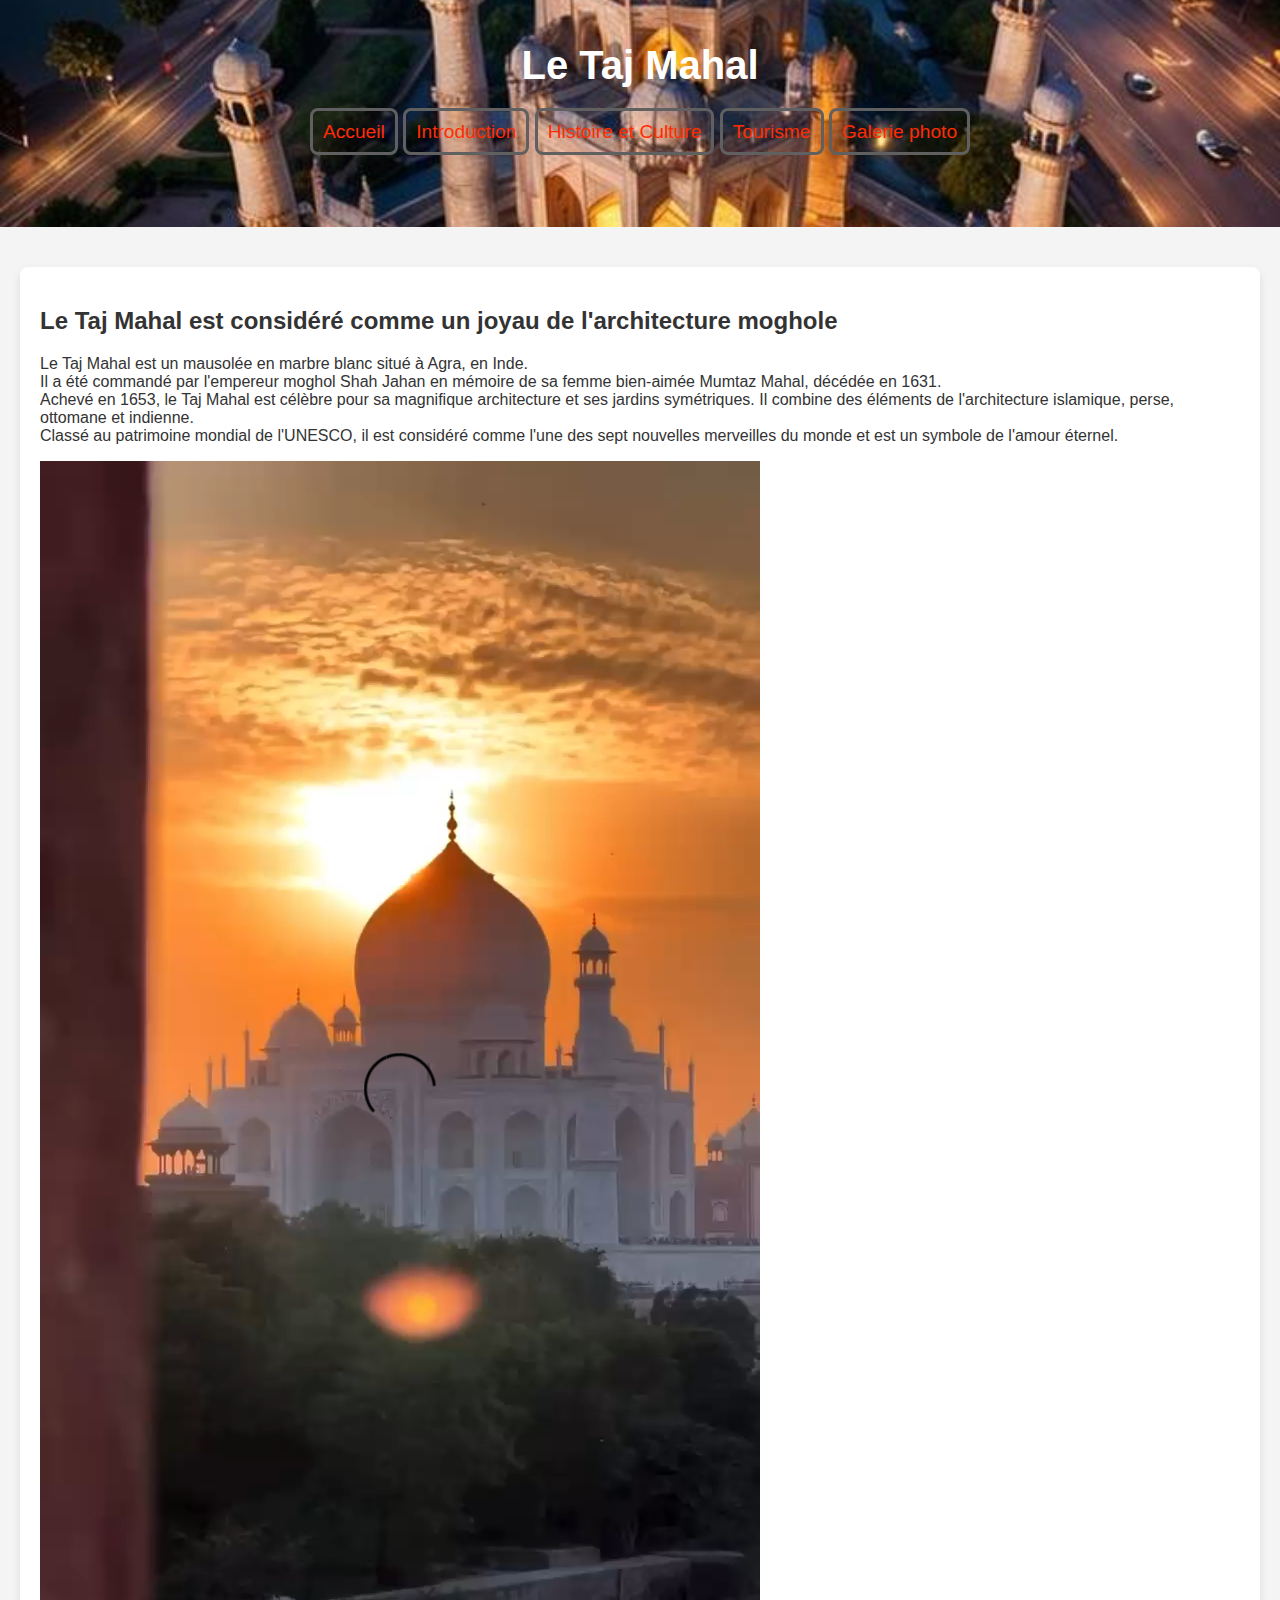
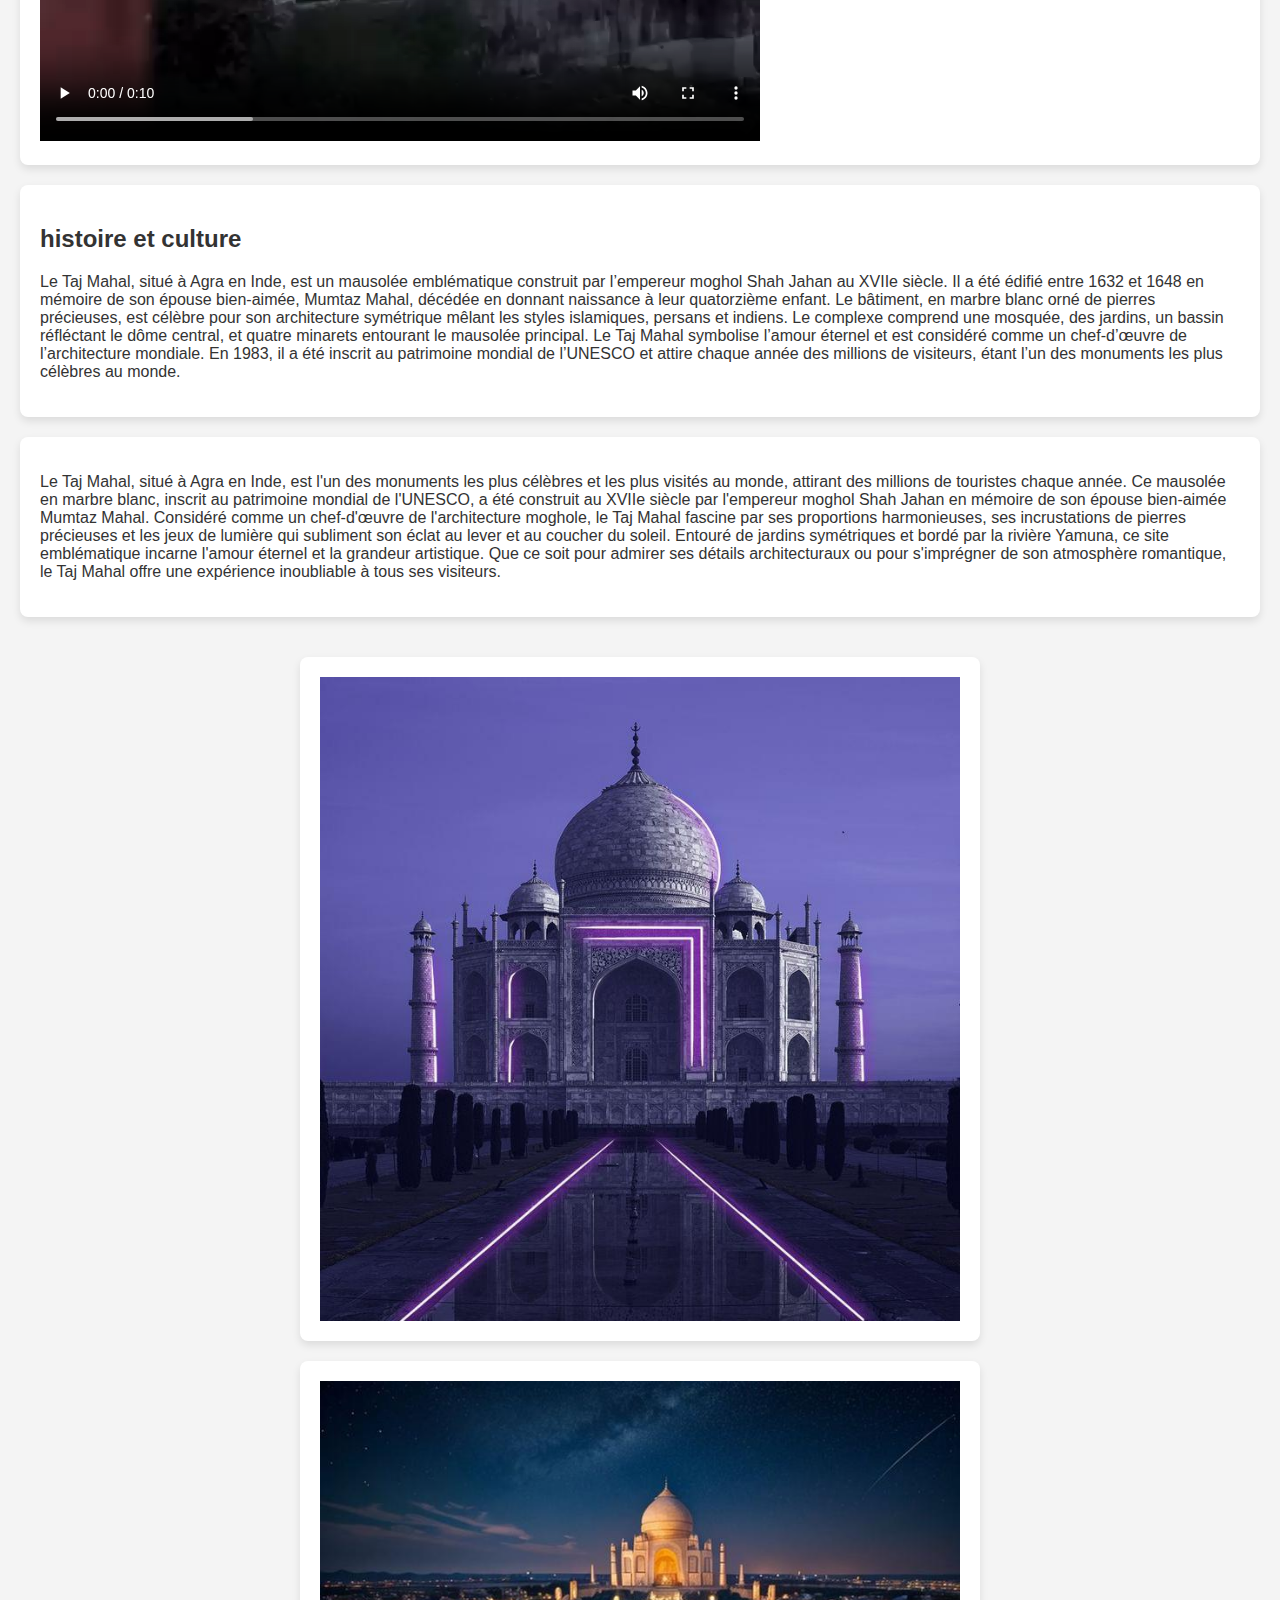
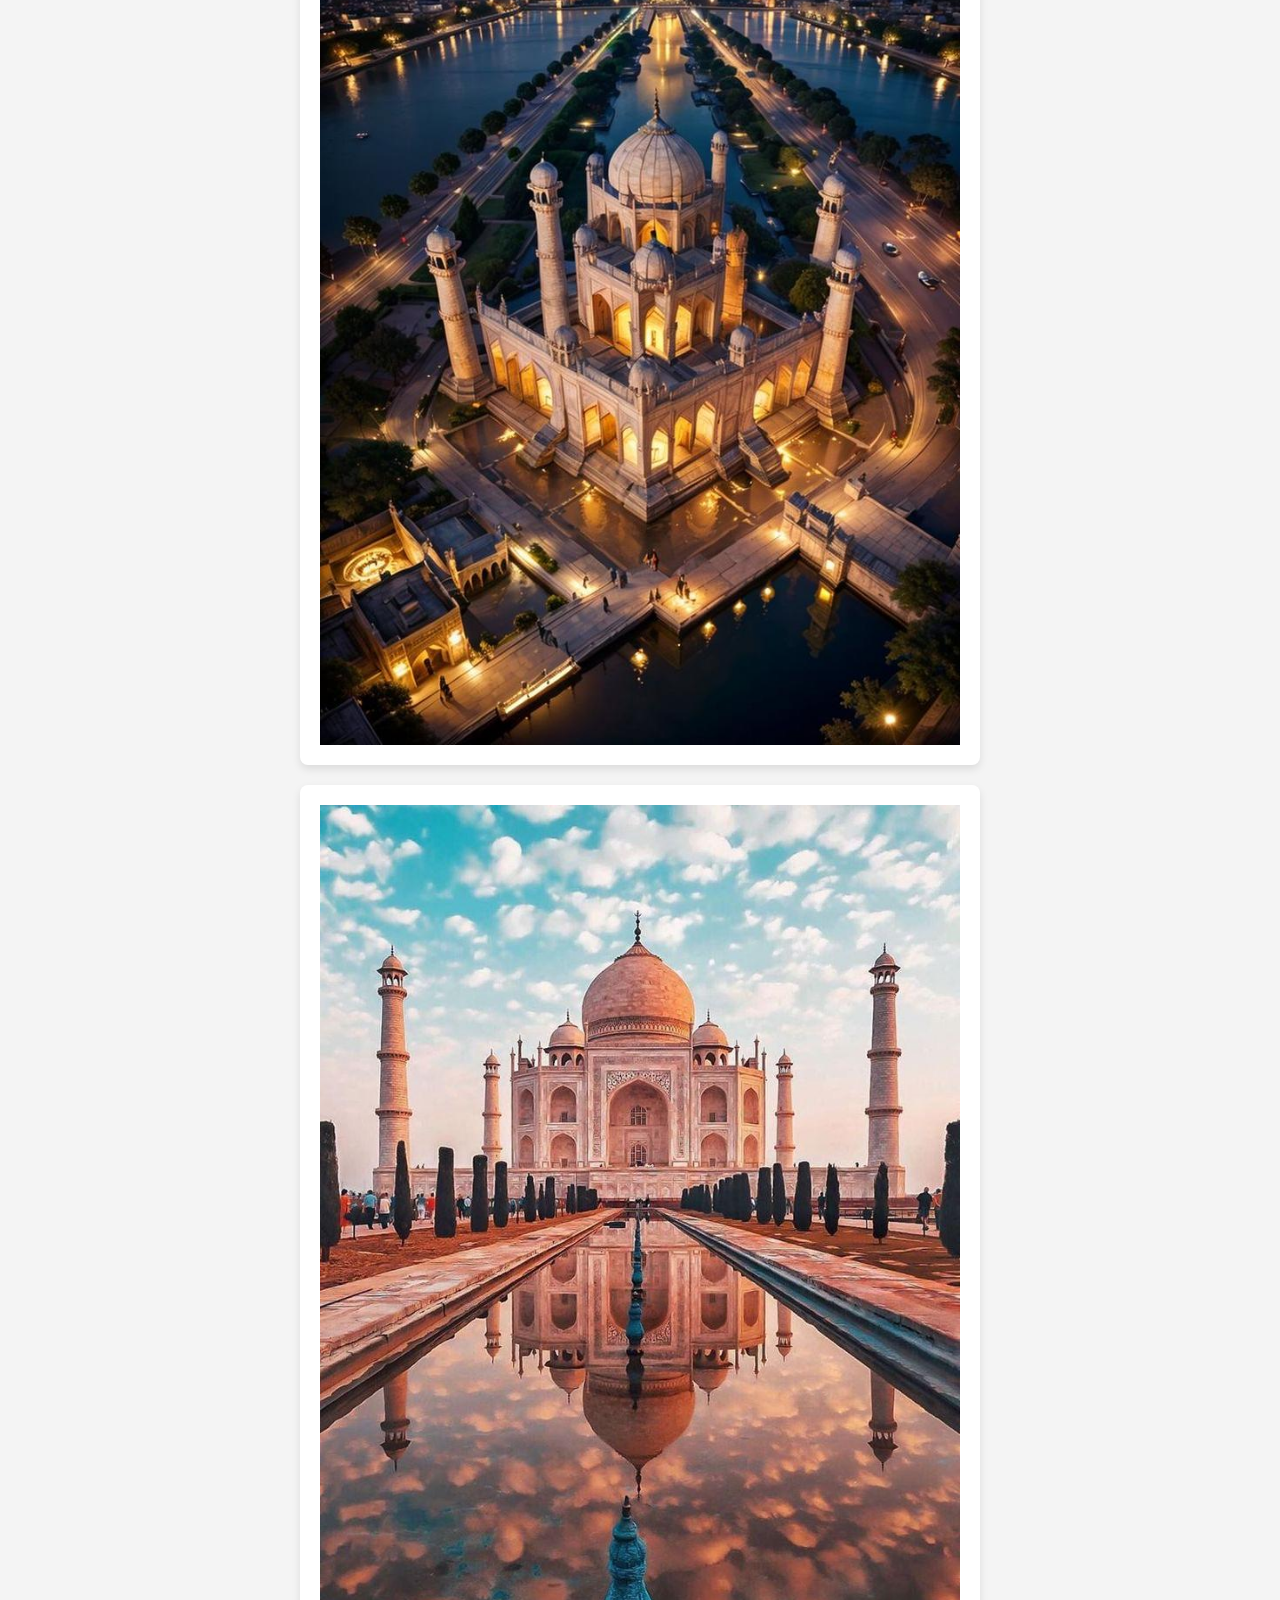
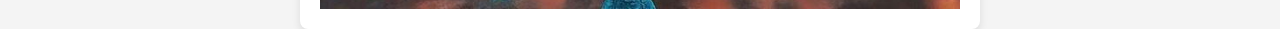
<file: index5.html>
<!DOCTYPE html>
<html lang="fr">
<head>
    <meta charset="UTF-8">
    <meta name="viewport" content="width=device-width, initial-scale=1.0">
    <link href="Style1.css" rel="stylesheet">
    <title>Taj-Mahal</title>
</head>
<body>
<div class="n6">
<header>
    <!-- fond -->
    <h1>Le Taj Mahal</h1>
    <!-- navigation -->
    <div class="nav">
    <nav>
        <a class="D3" href="index.html">Accueil</a>
        <a class="D3" href="#I1">Introduction</a>
        <a class="D3" href="#I2">Histoire et Culture</a>
        <a class="D3" href="#I3">Tourisme</a>
        <a class="D3" href="#I4">Galerie photo</a>
    </nav>
    </div>
    <br>
    <br>
    <br>
</header>
</div>
<section id="Pre">
        <!-- introduction -->
    <div class="D2">
    <div class="D1" id="I1">
        <h2>Le Taj Mahal est considéré comme un joyau de l'architecture moghole</h2>
        <p>
            Le Taj Mahal est un mausolée en marbre blanc situé à Agra, en Inde. 
            <br>Il a été commandé par l'empereur moghol Shah Jahan en mémoire de sa femme bien-aimée Mumtaz Mahal, décédée en 1631. 
            <br>Achevé en 1653, le Taj Mahal est célèbre pour sa magnifique architecture et ses jardins symétriques. Il combine des éléments de l'architecture islamique, perse, ottomane et indienne. 
            <br>Classé au patrimoine mondial de l'UNESCO, il est considéré comme l'une des sept nouvelles merveilles du monde et est un symbole de l'amour éternel.
        </p>
        <video src="image/TM4.mp4" type="video/mp4" controls>
            Aperçu
        </video>
    </div>
        <!-- histoire et culture -->
    <div class="D1">
        <h2 id="I2">histoire et culture</h2>
    <article>
        <p>
            Le Taj Mahal, situé à Agra en Inde, est un mausolée emblématique construit par l’empereur moghol Shah Jahan au XVIIe siècle. Il a été édifié entre 1632 et 1648 en mémoire de son épouse bien-aimée, Mumtaz Mahal, décédée en donnant naissance à leur quatorzième enfant.
            Le bâtiment, en marbre blanc orné de pierres précieuses, est célèbre pour son architecture symétrique mêlant les styles islamiques, persans et indiens. Le complexe comprend une mosquée, des jardins, un bassin réfléctant le dôme central, et quatre minarets entourant le mausolée principal.
            Le Taj Mahal symbolise l’amour éternel et est considéré comme un chef-d’œuvre de l’architecture mondiale. En 1983, il a été inscrit au patrimoine mondial de l’UNESCO et attire chaque année des millions de visiteurs, étant l’un des monuments les plus célèbres au monde.
        </p>
    </article>
    </div>
        <!-- tourisme -->
    <article class="D1" id="I3">
        <p>
            Le Taj Mahal, situé à Agra en Inde, est l'un des monuments les plus célèbres et les plus visités au monde, attirant des millions de touristes chaque année. Ce mausolée en marbre blanc, inscrit au patrimoine mondial de l'UNESCO, a été construit au XVIIe siècle par l'empereur moghol Shah Jahan en mémoire de son épouse bien-aimée Mumtaz Mahal. Considéré comme un chef-d'œuvre de l'architecture moghole, le Taj Mahal fascine par ses proportions harmonieuses, ses incrustations de pierres précieuses et les jeux de lumière qui subliment son éclat au lever et au coucher du soleil. Entouré de jardins symétriques et bordé par la rivière Yamuna, ce site emblématique incarne l'amour éternel et la grandeur artistique. Que ce soit pour admirer ses détails architecturaux ou pour s'imprégner de son atmosphère romantique, le Taj Mahal offre une expérience inoubliable à tous ses visiteurs.
        </p>
    </article>
</div>
</section>
      <!-- galerie photo -->
    <section id="I4" id="Pre">
        <div class="D2">
        <div class="D4">
        <img src="image/TM1.jpg" alt="Taj-Mahal" class="image">
        </div>
        <div class="D4">
        <img src="image/TM2.jpg" alt="Taj-Mahal" class="image">
        </div>
        <div class="D4">
        <img src="image/TM3.jpg" alt="Taj-Mahal" class="image">
        </div>
    </div>
    </section>
</body>
</html>
</file>
<file: Style.css>
body {
    font-family: 'Arial', sans-serif;
    background-color: #f4f4f4;
    margin: auto;
    color: #333;
}

.n1 {
    background-image: url('image/font.jpg');
    background-size: cover;
    background-position: center;
    color: white;
    text-align: center;
    padding: 20px;
}

.nav {
    margin-top: 15px;
    padding: 10px 20px;
    font-size: 1.2em;
}

.D3 {
    border: 3px solid rgb(96, 96, 96);
    border-radius: 8px;
    padding: 10px;
    text-decoration: none;
    color: rgb(5, 196, 244);
}

h1{
    margin: 23px;
    font-size: 2.5em;
}

#Pre {
    padding: 40px 20px;
    text-align: center;
}

.D1 {
    background-color: white;
    padding: 20px;
    border-radius: 8px;
    box-shadow: 0 4px 8px rgba(0, 0, 0, 0.1);
    text-align: left;
}

.D2 {
    display: grid;
    grid-template-columns: auto;
    gap: 20px;
}

.D4 {
    background-color: white;
    padding: 20px;
    border-radius: 8px;
    box-shadow: 0 4px 8px rgba(0, 0, 0, 0.1);
    text-align: center;
    width: 50%;
    height: auto;
    margin: 0px auto;
    transition: transform 0.3s ease-in-out;

}

.lien {
    margin-top: 15px;
    padding: 10px 20px;
    background-color: #633e83;
    color: white;
    text-decoration: none;
    font-size: 1.2em;
}

.link {
    padding: 10px 20px;
    margin: 10px;
    background-color: #000000;
    color: white;
    text-decoration: none;
    font-size: 1.2em;
}

.Titre {
    text-align: center;
    color: rgb(14, 46, 111);
}
/* Pied de page */
footer {
    background-color: #333;
    color: white;
    text-align: left;
    padding: 30px;
    margin:auto;
    width: 400px;
}
label {
    margin-top: 10px;
    display: block;
}
input {
    padding: 3px;
    border: 1px solid;
    width: 200px;
    border-radius: 5px;
}
input[type="submit"] {
    width: 100px;
    box-shadow: 5px 5px 5px #D83F3D;
}
:invalid, :valid {
    background-color: cornsilk;
    border-width: 3px;
}
</file>
<file: Style1.css>
body {
    font-family: 'Arial', sans-serif;
    background-color: #f4f4f4;
    margin: auto;
    color: #333;
}

.n2 {
    background-image: url('image/fuji3.jpg');
    background-size: cover;
    background-position: left;
    color: white;
    text-align: center;
    padding: 20px;
}

.n3 {
    background-image: url('image/temple1.jpg');
    background-size: cover;
    background-position: center;
    color: white;
    text-align: center;
    padding: 20px;
}

.n4 {
    background-image: url('image/Mecque1.jpg');
    background-size: cover;
    background-position: center;
    color: white;
    text-align: center;
    padding: 20px;
}

.n5 {
    background-image: url('image/GM3.jpg');
    background-size: cover;
    background-position: center;
    color: white;
    text-align: center;
    padding: 20px;
}

.n6 {
    background-image: url('image/TM2.jpg');
    background-size: cover;
    background-position: center;
    color: white;
    text-align: center;
    padding: 20px;
}
.nav {
    margin-top: 15px;
    padding: 10px 20px;
    font-size: 1.2em;
}

.D3 {
    border: 3px solid rgb(96, 96, 96);
    border-radius: 8px;
    padding: 10px;
    text-decoration: none;
    color: rgb(255, 44, 2);
}

h1{
    margin: 23px;
    font-size: 2.5em;
}

#Pre {
    padding: 40px 20px;
    text-align: center;
}

.D1 {
    background-color: white;
    padding: 20px;
    border-radius: 8px;
    box-shadow: 0 4px 8px rgba(0, 0, 0, 0.1);
    text-align: left;
}

.D2 {
    display: grid;
    grid-template-columns: auto;
    gap: 20px;
}

.D4 {
    background-color: white;
    padding: 20px;
    border-radius: 8px;
    box-shadow: 0 4px 8px rgba(0, 0, 0, 0.1);
    text-align: center;
    width: 50%;
    height: auto;
    margin: 0px auto;
    transition: transform 0.3s ease-in-out;

}

.image {
    width: 100%;
    height: 100%;
}
</file>
